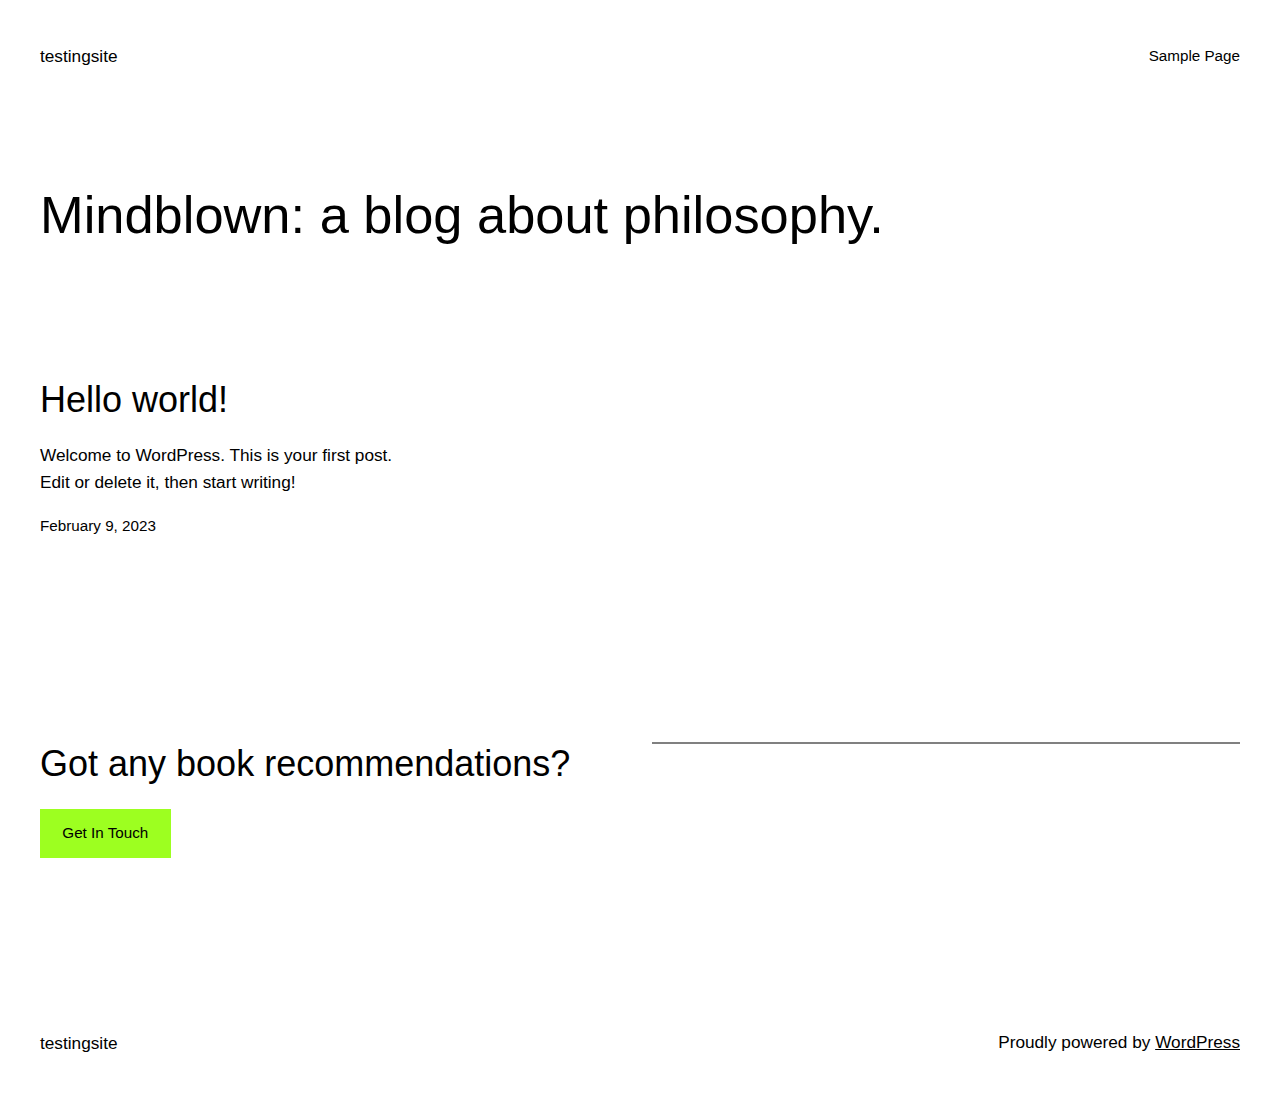
<file: index.html>
<!DOCTYPE html>
<html lang="en-US">
<head>
	<meta charset="UTF-8">
	<meta name="viewport" content="width=device-width, initial-scale=1">
<meta name="robots" content="max-image-preview:large">
<title>testingsite</title>
<link rel="alternate" type="application/rss+xml" title="testingsite &raquo; Feed" href="http://danieshtahir.github.io/mytestingSite/feed/">
<link rel="alternate" type="application/rss+xml" title="testingsite &raquo; Comments Feed" href="http://danieshtahir.github.io/mytestingSite/comments/feed/">
<script>
window._wpemojiSettings = {"baseUrl":"https:\/\/s.w.org\/images\/core\/emoji\/14.0.0\/72x72\/","ext":".png","svgUrl":"https:\/\/s.w.org\/images\/core\/emoji\/14.0.0\/svg\/","svgExt":".svg","source":{"concatemoji":"http:\/\/danieshtahir.github.io\/mytestingSite\/wp-includes\/js\/wp-emoji-release.min.js?ver=6.1.1"}};
/*! This file is auto-generated */
!function(e,a,t){var n,r,o,i=a.createElement("canvas"),p=i.getContext&&i.getContext("2d");function s(e,t){var a=String.fromCharCode,e=(p.clearRect(0,0,i.width,i.height),p.fillText(a.apply(this,e),0,0),i.toDataURL());return p.clearRect(0,0,i.width,i.height),p.fillText(a.apply(this,t),0,0),e===i.toDataURL()}function c(e){var t=a.createElement("script");t.src=e,t.defer=t.type="text/javascript",a.getElementsByTagName("head")[0].appendChild(t)}for(o=Array("flag","emoji"),t.supports={everything:!0,everythingExceptFlag:!0},r=0;r<o.length;r++)t.supports[o[r]]=function(e){if(p&&p.fillText)switch(p.textBaseline="top",p.font="600 32px Arial",e){case"flag":return s([127987,65039,8205,9895,65039],[127987,65039,8203,9895,65039])?!1:!s([55356,56826,55356,56819],[55356,56826,8203,55356,56819])&&!s([55356,57332,56128,56423,56128,56418,56128,56421,56128,56430,56128,56423,56128,56447],[55356,57332,8203,56128,56423,8203,56128,56418,8203,56128,56421,8203,56128,56430,8203,56128,56423,8203,56128,56447]);case"emoji":return!s([129777,127995,8205,129778,127999],[129777,127995,8203,129778,127999])}return!1}(o[r]),t.supports.everything=t.supports.everything&&t.supports[o[r]],"flag"!==o[r]&&(t.supports.everythingExceptFlag=t.supports.everythingExceptFlag&&t.supports[o[r]]);t.supports.everythingExceptFlag=t.supports.everythingExceptFlag&&!t.supports.flag,t.DOMReady=!1,t.readyCallback=function(){t.DOMReady=!0},t.supports.everything||(n=function(){t.readyCallback()},a.addEventListener?(a.addEventListener("DOMContentLoaded",n,!1),e.addEventListener("load",n,!1)):(e.attachEvent("onload",n),a.attachEvent("onreadystatechange",function(){"complete"===a.readyState&&t.readyCallback()})),(e=t.source||{}).concatemoji?c(e.concatemoji):e.wpemoji&&e.twemoji&&(c(e.twemoji),c(e.wpemoji)))}(window,document,window._wpemojiSettings);
</script>
<style>img.wp-smiley,
img.emoji {
	display: inline !important;
	border: none !important;
	box-shadow: none !important;
	height: 1em !important;
	width: 1em !important;
	margin: 0 0.07em !important;
	vertical-align: -0.1em !important;
	background: none !important;
	padding: 0 !important;
}</style>
	<style id="wp-block-site-title-inline-css">.wp-block-site-title{font-size: var(--wp--preset--font-size--medium);font-weight: normal;line-height: 1.4;}
.wp-block-site-title a:where(:not(.wp-element-button)){text-decoration: none;}
.wp-block-site-title a:where(:not(.wp-element-button)):hover{text-decoration: underline;}
.wp-block-site-title a:where(:not(.wp-element-button)):focus{text-decoration: underline dashed;}
.wp-block-site-title a:where(:not(.wp-element-button)):active{color: var(--wp--preset--color--secondary);text-decoration: none;}</style>
<style id="wp-block-page-list-inline-css">.wp-block-navigation .wp-block-page-list{display:flex;flex-direction:var(--navigation-layout-direction,initial);justify-content:var(--navigation-layout-justify,initial);align-items:var(--navigation-layout-align,initial);flex-wrap:var(--navigation-layout-wrap,wrap);background-color:inherit}.wp-block-navigation .wp-block-navigation-item{background-color:inherit}</style>
<link rel="stylesheet" id="wp-block-navigation-css" href="http://danieshtahir.github.io/mytestingSite/wp-includes/blocks/navigation/style.min.css?ver=6.1.1" media="all">
<style id="wp-block-navigation-inline-css">.wp-block-navigation{font-size: var(--wp--preset--font-size--small);}
.wp-block-navigation a:where(:not(.wp-element-button)){color: inherit;text-decoration: none;}
.wp-block-navigation a:where(:not(.wp-element-button)):hover{text-decoration: underline;}
.wp-block-navigation a:where(:not(.wp-element-button)):focus{text-decoration: underline dashed;}
.wp-block-navigation a:where(:not(.wp-element-button)):active{text-decoration: none;}</style>
<style id="wp-block-group-inline-css">.wp-block-group{box-sizing:border-box}</style>
<style id="wp-block-heading-inline-css">h1.has-background,h2.has-background,h3.has-background,h4.has-background,h5.has-background,h6.has-background{padding:1.25em 2.375em}</style>
<style id="wp-block-post-featured-image-inline-css">.wp-block-post-featured-image{margin-left:0;margin-right:0}.wp-block-post-featured-image a{display:block}.wp-block-post-featured-image img{max-width:100%;width:100%;height:auto;vertical-align:bottom;box-sizing:border-box}.wp-block-post-featured-image.alignfull img,.wp-block-post-featured-image.alignwide img{width:100%}.wp-block-post-featured-image .wp-block-post-featured-image__overlay.has-background-dim{position:absolute;inset:0;background-color:#000}.wp-block-post-featured-image{position:relative}.wp-block-post-featured-image .wp-block-post-featured-image__overlay.has-background-gradient{background-color:transparent}.wp-block-post-featured-image .wp-block-post-featured-image__overlay.has-background-dim-0{opacity:0}.wp-block-post-featured-image .wp-block-post-featured-image__overlay.has-background-dim-10{opacity:.1}.wp-block-post-featured-image .wp-block-post-featured-image__overlay.has-background-dim-20{opacity:.2}.wp-block-post-featured-image .wp-block-post-featured-image__overlay.has-background-dim-30{opacity:.3}.wp-block-post-featured-image .wp-block-post-featured-image__overlay.has-background-dim-40{opacity:.4}.wp-block-post-featured-image .wp-block-post-featured-image__overlay.has-background-dim-50{opacity:.5}.wp-block-post-featured-image .wp-block-post-featured-image__overlay.has-background-dim-60{opacity:.6}.wp-block-post-featured-image .wp-block-post-featured-image__overlay.has-background-dim-70{opacity:.7}.wp-block-post-featured-image .wp-block-post-featured-image__overlay.has-background-dim-80{opacity:.8}.wp-block-post-featured-image .wp-block-post-featured-image__overlay.has-background-dim-90{opacity:.9}.wp-block-post-featured-image .wp-block-post-featured-image__overlay.has-background-dim-100{opacity:1}</style>
<style id="wp-block-post-title-inline-css">.wp-block-post-title{word-break:break-word;box-sizing:border-box}.wp-block-post-title a{display:inline-block}
.wp-block-post-title{font-weight: 400;margin-top: 1.25rem;margin-bottom: 1.25rem;}
.wp-block-post-title a:where(:not(.wp-element-button)){text-decoration: none;}
.wp-block-post-title a:where(:not(.wp-element-button)):hover{text-decoration: underline;}
.wp-block-post-title a:where(:not(.wp-element-button)):focus{text-decoration: underline dashed;}
.wp-block-post-title a:where(:not(.wp-element-button)):active{color: var(--wp--preset--color--secondary);text-decoration: none;}</style>
<style id="wp-block-paragraph-inline-css">.is-small-text{font-size:.875em}.is-regular-text{font-size:1em}.is-large-text{font-size:2.25em}.is-larger-text{font-size:3em}.has-drop-cap:not(:focus):first-letter{float:left;font-size:8.4em;line-height:.68;font-weight:100;margin:.05em .1em 0 0;text-transform:uppercase;font-style:normal}p.has-drop-cap.has-background{overflow:hidden}p.has-background{padding:1.25em 2.375em}:where(p.has-text-color:not(.has-link-color)) a{color:inherit}</style>
<style id="wp-block-post-excerpt-inline-css">.wp-block-post-excerpt__more-link{display:inline-block}
.wp-block-post-excerpt{font-size: var(--wp--preset--font-size--medium);}</style>
<style id="wp-block-post-date-inline-css">.wp-block-post-date{box-sizing:border-box}
.wp-block-post-date{font-size: var(--wp--preset--font-size--small);font-weight: 400;}
.wp-block-post-date a:where(:not(.wp-element-button)){text-decoration: none;}
.wp-block-post-date a:where(:not(.wp-element-button)):hover{text-decoration: underline;}</style>
<style id="wp-block-spacer-inline-css">.wp-block-spacer{clear:both}</style>
<style id="wp-block-post-template-inline-css">.wp-block-post-template{margin-top:0;margin-bottom:0;max-width:100%;list-style:none;padding:0}.wp-block-post-template.wp-block-post-template{background:none}.wp-block-post-template.is-flex-container{flex-direction:row;display:flex;flex-wrap:wrap;gap:1.25em}.wp-block-post-template.is-flex-container li{margin:0;width:100%}@media (min-width:600px){.wp-block-post-template.is-flex-container.is-flex-container.columns-2>li{width:calc(50% - .625em)}.wp-block-post-template.is-flex-container.is-flex-container.columns-3>li{width:calc(33.33333% - .83333em)}.wp-block-post-template.is-flex-container.is-flex-container.columns-4>li{width:calc(25% - .9375em)}.wp-block-post-template.is-flex-container.is-flex-container.columns-5>li{width:calc(20% - 1em)}.wp-block-post-template.is-flex-container.is-flex-container.columns-6>li{width:calc(16.66667% - 1.04167em)}}</style>
<style id="wp-block-query-pagination-inline-css">.wp-block-query-pagination>.wp-block-query-pagination-next,.wp-block-query-pagination>.wp-block-query-pagination-numbers,.wp-block-query-pagination>.wp-block-query-pagination-previous{margin-right:.5em;margin-bottom:.5em}.wp-block-query-pagination>.wp-block-query-pagination-next:last-child,.wp-block-query-pagination>.wp-block-query-pagination-numbers:last-child,.wp-block-query-pagination>.wp-block-query-pagination-previous:last-child{margin-right:0}.wp-block-query-pagination.is-content-justification-space-between>.wp-block-query-pagination-next:last-child{margin-inline-start:auto}.wp-block-query-pagination.is-content-justification-space-between>.wp-block-query-pagination-previous:first-child{margin-inline-end:auto}.wp-block-query-pagination .wp-block-query-pagination-previous-arrow{margin-right:1ch;display:inline-block}.wp-block-query-pagination .wp-block-query-pagination-previous-arrow:not(.is-arrow-chevron){transform:scaleX(1)}.wp-block-query-pagination .wp-block-query-pagination-next-arrow{margin-left:1ch;display:inline-block}.wp-block-query-pagination .wp-block-query-pagination-next-arrow:not(.is-arrow-chevron){transform:scaleX(1)}.wp-block-query-pagination.aligncenter{justify-content:center}
.wp-block-query-pagination{font-size: var(--wp--preset--font-size--small);font-weight: 400;}
.wp-block-query-pagination a:where(:not(.wp-element-button)){text-decoration: none;}
.wp-block-query-pagination a:where(:not(.wp-element-button)):hover{text-decoration: underline;}</style>
<style id="wp-block-query-inline-css">.wp-block-query h2{font-size: var(--wp--preset--font-size--x-large);}</style>
<style id="wp-block-button-inline-css">.wp-block-button__link{cursor:pointer;display:inline-block;text-align:center;word-break:break-word;box-sizing:border-box}.wp-block-button__link.aligncenter{text-align:center}.wp-block-button__link.alignright{text-align:right}:where(.wp-block-button__link){box-shadow:none;text-decoration:none;border-radius:9999px;padding:calc(.667em + 2px) calc(1.333em + 2px)}.wp-block-button[style*=text-decoration] .wp-block-button__link{text-decoration:inherit}.wp-block-buttons>.wp-block-button.has-custom-width{max-width:none}.wp-block-buttons>.wp-block-button.has-custom-width .wp-block-button__link{width:100%}.wp-block-buttons>.wp-block-button.has-custom-font-size .wp-block-button__link{font-size:inherit}.wp-block-buttons>.wp-block-button.wp-block-button__width-25{width:calc(25% - var(--wp--style--block-gap, .5em)*0.75)}.wp-block-buttons>.wp-block-button.wp-block-button__width-50{width:calc(50% - var(--wp--style--block-gap, .5em)*0.5)}.wp-block-buttons>.wp-block-button.wp-block-button__width-75{width:calc(75% - var(--wp--style--block-gap, .5em)*0.25)}.wp-block-buttons>.wp-block-button.wp-block-button__width-100{width:100%;flex-basis:100%}.wp-block-buttons.is-vertical>.wp-block-button.wp-block-button__width-25{width:25%}.wp-block-buttons.is-vertical>.wp-block-button.wp-block-button__width-50{width:50%}.wp-block-buttons.is-vertical>.wp-block-button.wp-block-button__width-75{width:75%}.wp-block-button.is-style-squared,.wp-block-button__link.wp-block-button.is-style-squared{border-radius:0}.wp-block-button.no-border-radius,.wp-block-button__link.no-border-radius{border-radius:0!important}.wp-block-button.is-style-outline>.wp-block-button__link,.wp-block-button .wp-block-button__link.is-style-outline{border:2px solid;padding:.667em 1.333em}.wp-block-button.is-style-outline>.wp-block-button__link:not(.has-text-color),.wp-block-button .wp-block-button__link.is-style-outline:not(.has-text-color){color:currentColor}.wp-block-button.is-style-outline>.wp-block-button__link:not(.has-background),.wp-block-button .wp-block-button__link.is-style-outline:not(.has-background){background-color:transparent;background-image:none}</style>
<style id="wp-block-buttons-inline-css">.wp-block-buttons.is-vertical{flex-direction:column}.wp-block-buttons.is-vertical>.wp-block-button:last-child{margin-bottom:0}.wp-block-buttons>.wp-block-button{display:inline-block;margin:0}.wp-block-buttons.is-content-justification-left{justify-content:flex-start}.wp-block-buttons.is-content-justification-left.is-vertical{align-items:flex-start}.wp-block-buttons.is-content-justification-center{justify-content:center}.wp-block-buttons.is-content-justification-center.is-vertical{align-items:center}.wp-block-buttons.is-content-justification-right{justify-content:flex-end}.wp-block-buttons.is-content-justification-right.is-vertical{align-items:flex-end}.wp-block-buttons.is-content-justification-space-between{justify-content:space-between}.wp-block-buttons.aligncenter{text-align:center}.wp-block-buttons:not(.is-content-justification-space-between,.is-content-justification-right,.is-content-justification-left,.is-content-justification-center) .wp-block-button.aligncenter{margin-left:auto;margin-right:auto;width:100%}.wp-block-buttons[style*=text-decoration] .wp-block-button,.wp-block-buttons[style*=text-decoration] .wp-block-button__link{text-decoration:inherit}.wp-block-buttons.has-custom-font-size .wp-block-button__link{font-size:inherit}.wp-block-button.aligncenter{text-align:center}</style>
<style id="wp-block-separator-inline-css">@charset "UTF-8";.wp-block-separator{border:1px solid;border-right:none;border-left:none}.wp-block-separator.is-style-dots{background:none!important;border:none;text-align:center;line-height:1;height:auto}.wp-block-separator.is-style-dots:before{content:"···";color:currentColor;font-size:1.5em;letter-spacing:2em;padding-left:2em;font-family:serif}</style>
<style id="wp-block-columns-inline-css">.wp-block-columns{display:flex;margin-bottom:1.75em;box-sizing:border-box;flex-wrap:wrap!important;align-items:normal!important}@media (min-width:782px){.wp-block-columns{flex-wrap:nowrap!important}}.wp-block-columns.are-vertically-aligned-top{align-items:flex-start}.wp-block-columns.are-vertically-aligned-center{align-items:center}.wp-block-columns.are-vertically-aligned-bottom{align-items:flex-end}@media (max-width:781px){.wp-block-columns:not(.is-not-stacked-on-mobile)>.wp-block-column{flex-basis:100%!important}}@media (min-width:782px){.wp-block-columns:not(.is-not-stacked-on-mobile)>.wp-block-column{flex-basis:0;flex-grow:1}.wp-block-columns:not(.is-not-stacked-on-mobile)>.wp-block-column[style*=flex-basis]{flex-grow:0}}.wp-block-columns.is-not-stacked-on-mobile{flex-wrap:nowrap!important}.wp-block-columns.is-not-stacked-on-mobile>.wp-block-column{flex-basis:0;flex-grow:1}.wp-block-columns.is-not-stacked-on-mobile>.wp-block-column[style*=flex-basis]{flex-grow:0}:where(.wp-block-columns.has-background){padding:1.25em 2.375em}.wp-block-column{flex-grow:1;min-width:0;word-break:break-word;overflow-wrap:break-word}.wp-block-column.is-vertically-aligned-top{align-self:flex-start}.wp-block-column.is-vertically-aligned-center{align-self:center}.wp-block-column.is-vertically-aligned-bottom{align-self:flex-end}.wp-block-column.is-vertically-aligned-bottom,.wp-block-column.is-vertically-aligned-center,.wp-block-column.is-vertically-aligned-top{width:100%}</style>
<style id="wp-block-library-inline-css">:root{--wp-admin-theme-color:#007cba;--wp-admin-theme-color--rgb:0,124,186;--wp-admin-theme-color-darker-10:#006ba1;--wp-admin-theme-color-darker-10--rgb:0,107,161;--wp-admin-theme-color-darker-20:#005a87;--wp-admin-theme-color-darker-20--rgb:0,90,135;--wp-admin-border-width-focus:2px}@media (-webkit-min-device-pixel-ratio:2),(min-resolution:192dpi){:root{--wp-admin-border-width-focus:1.5px}}.wp-element-button{cursor:pointer}:root{--wp--preset--font-size--normal:16px;--wp--preset--font-size--huge:42px}:root .has-very-light-gray-background-color{background-color:#eee}:root .has-very-dark-gray-background-color{background-color:#313131}:root .has-very-light-gray-color{color:#eee}:root .has-very-dark-gray-color{color:#313131}:root .has-vivid-green-cyan-to-vivid-cyan-blue-gradient-background{background:linear-gradient(135deg,#00d084,#0693e3)}:root .has-purple-crush-gradient-background{background:linear-gradient(135deg,#34e2e4,#4721fb 50%,#ab1dfe)}:root .has-hazy-dawn-gradient-background{background:linear-gradient(135deg,#faaca8,#dad0ec)}:root .has-subdued-olive-gradient-background{background:linear-gradient(135deg,#fafae1,#67a671)}:root .has-atomic-cream-gradient-background{background:linear-gradient(135deg,#fdd79a,#004a59)}:root .has-nightshade-gradient-background{background:linear-gradient(135deg,#330968,#31cdcf)}:root .has-midnight-gradient-background{background:linear-gradient(135deg,#020381,#2874fc)}.has-regular-font-size{font-size:1em}.has-larger-font-size{font-size:2.625em}.has-normal-font-size{font-size:var(--wp--preset--font-size--normal)}.has-huge-font-size{font-size:var(--wp--preset--font-size--huge)}.has-text-align-center{text-align:center}.has-text-align-left{text-align:left}.has-text-align-right{text-align:right}#end-resizable-editor-section{display:none}.aligncenter{clear:both}.items-justified-left{justify-content:flex-start}.items-justified-center{justify-content:center}.items-justified-right{justify-content:flex-end}.items-justified-space-between{justify-content:space-between}.screen-reader-text{border:0;clip:rect(1px,1px,1px,1px);clip-path:inset(50%);height:1px;margin:-1px;overflow:hidden;padding:0;position:absolute;width:1px;word-wrap:normal!important}.screen-reader-text:focus{background-color:#ddd;clip:auto!important;clip-path:none;color:#444;display:block;font-size:1em;height:auto;left:5px;line-height:normal;padding:15px 23px 14px;text-decoration:none;top:5px;width:auto;z-index:100000}html :where(.has-border-color){border-style:solid}html :where([style*=border-top-color]){border-top-style:solid}html :where([style*=border-right-color]){border-right-style:solid}html :where([style*=border-bottom-color]){border-bottom-style:solid}html :where([style*=border-left-color]){border-left-style:solid}html :where([style*=border-width]){border-style:solid}html :where([style*=border-top-width]){border-top-style:solid}html :where([style*=border-right-width]){border-right-style:solid}html :where([style*=border-bottom-width]){border-bottom-style:solid}html :where([style*=border-left-width]){border-left-style:solid}html :where(img[class*=wp-image-]){height:auto;max-width:100%}figure{margin:0 0 1em}</style>
<style id="global-styles-inline-css">body{--wp--preset--color--black: #000000;--wp--preset--color--cyan-bluish-gray: #abb8c3;--wp--preset--color--white: #ffffff;--wp--preset--color--pale-pink: #f78da7;--wp--preset--color--vivid-red: #cf2e2e;--wp--preset--color--luminous-vivid-orange: #ff6900;--wp--preset--color--luminous-vivid-amber: #fcb900;--wp--preset--color--light-green-cyan: #7bdcb5;--wp--preset--color--vivid-green-cyan: #00d084;--wp--preset--color--pale-cyan-blue: #8ed1fc;--wp--preset--color--vivid-cyan-blue: #0693e3;--wp--preset--color--vivid-purple: #9b51e0;--wp--preset--color--base: #ffffff;--wp--preset--color--contrast: #000000;--wp--preset--color--primary: #9DFF20;--wp--preset--color--secondary: #345C00;--wp--preset--color--tertiary: #F6F6F6;--wp--preset--gradient--vivid-cyan-blue-to-vivid-purple: linear-gradient(135deg,rgba(6,147,227,1) 0%,rgb(155,81,224) 100%);--wp--preset--gradient--light-green-cyan-to-vivid-green-cyan: linear-gradient(135deg,rgb(122,220,180) 0%,rgb(0,208,130) 100%);--wp--preset--gradient--luminous-vivid-amber-to-luminous-vivid-orange: linear-gradient(135deg,rgba(252,185,0,1) 0%,rgba(255,105,0,1) 100%);--wp--preset--gradient--luminous-vivid-orange-to-vivid-red: linear-gradient(135deg,rgba(255,105,0,1) 0%,rgb(207,46,46) 100%);--wp--preset--gradient--very-light-gray-to-cyan-bluish-gray: linear-gradient(135deg,rgb(238,238,238) 0%,rgb(169,184,195) 100%);--wp--preset--gradient--cool-to-warm-spectrum: linear-gradient(135deg,rgb(74,234,220) 0%,rgb(151,120,209) 20%,rgb(207,42,186) 40%,rgb(238,44,130) 60%,rgb(251,105,98) 80%,rgb(254,248,76) 100%);--wp--preset--gradient--blush-light-purple: linear-gradient(135deg,rgb(255,206,236) 0%,rgb(152,150,240) 100%);--wp--preset--gradient--blush-bordeaux: linear-gradient(135deg,rgb(254,205,165) 0%,rgb(254,45,45) 50%,rgb(107,0,62) 100%);--wp--preset--gradient--luminous-dusk: linear-gradient(135deg,rgb(255,203,112) 0%,rgb(199,81,192) 50%,rgb(65,88,208) 100%);--wp--preset--gradient--pale-ocean: linear-gradient(135deg,rgb(255,245,203) 0%,rgb(182,227,212) 50%,rgb(51,167,181) 100%);--wp--preset--gradient--electric-grass: linear-gradient(135deg,rgb(202,248,128) 0%,rgb(113,206,126) 100%);--wp--preset--gradient--midnight: linear-gradient(135deg,rgb(2,3,129) 0%,rgb(40,116,252) 100%);--wp--preset--duotone--dark-grayscale: url('#wp-duotone-dark-grayscale');--wp--preset--duotone--grayscale: url('#wp-duotone-grayscale');--wp--preset--duotone--purple-yellow: url('#wp-duotone-purple-yellow');--wp--preset--duotone--blue-red: url('#wp-duotone-blue-red');--wp--preset--duotone--midnight: url('#wp-duotone-midnight');--wp--preset--duotone--magenta-yellow: url('#wp-duotone-magenta-yellow');--wp--preset--duotone--purple-green: url('#wp-duotone-purple-green');--wp--preset--duotone--blue-orange: url('#wp-duotone-blue-orange');--wp--preset--font-size--small: clamp(0.875rem, 0.875rem + ((1vw - 0.48rem) * 0.24), 1rem);--wp--preset--font-size--medium: clamp(1rem, 1rem + ((1vw - 0.48rem) * 0.24), 1.125rem);--wp--preset--font-size--large: clamp(1.75rem, 1.75rem + ((1vw - 0.48rem) * 0.24), 1.875rem);--wp--preset--font-size--x-large: 2.25rem;--wp--preset--font-size--xx-large: clamp(4rem, 4rem + ((1vw - 0.48rem) * 11.538), 10rem);--wp--preset--font-family--dm-sans: "DM Sans", sans-serif;--wp--preset--font-family--ibm-plex-mono: 'IBM Plex Mono', monospace;--wp--preset--font-family--inter: "Inter", sans-serif;--wp--preset--font-family--system-font: -apple-system,BlinkMacSystemFont,"Segoe UI",Roboto,Oxygen-Sans,Ubuntu,Cantarell,"Helvetica Neue",sans-serif;--wp--preset--font-family--source-serif-pro: "Source Serif Pro", serif;--wp--preset--spacing--30: clamp(1.5rem, 5vw, 2rem);--wp--preset--spacing--40: clamp(1.8rem, 1.8rem + ((1vw - 0.48rem) * 2.885), 3rem);--wp--preset--spacing--50: clamp(2.5rem, 8vw, 4.5rem);--wp--preset--spacing--60: clamp(3.75rem, 10vw, 7rem);--wp--preset--spacing--70: clamp(5rem, 5.25rem + ((1vw - 0.48rem) * 9.096), 8rem);--wp--preset--spacing--80: clamp(7rem, 14vw, 11rem);}body { margin: 0;--wp--style--global--content-size: 650px;--wp--style--global--wide-size: 1200px; }.wp-site-blocks { padding-top: var(--wp--style--root--padding-top); padding-bottom: var(--wp--style--root--padding-bottom); }.has-global-padding { padding-right: var(--wp--style--root--padding-right); padding-left: var(--wp--style--root--padding-left); }.has-global-padding :where(.has-global-padding) { padding-right: 0; padding-left: 0; }.has-global-padding > .alignfull { margin-right: calc(var(--wp--style--root--padding-right) * -1); margin-left: calc(var(--wp--style--root--padding-left) * -1); }.has-global-padding :where(.has-global-padding) > .alignfull { margin-right: 0; margin-left: 0; }.has-global-padding > .alignfull:where(:not(.has-global-padding)) > :where([class*="wp-block-"]:not(.alignfull):not([class*="__"]),p,h1,h2,h3,h4,h5,h6,ul,ol) { padding-right: var(--wp--style--root--padding-right); padding-left: var(--wp--style--root--padding-left); }.has-global-padding :where(.has-global-padding) > .alignfull:where(:not(.has-global-padding)) > :where([class*="wp-block-"]:not(.alignfull):not([class*="__"]),p,h1,h2,h3,h4,h5,h6,ul,ol) { padding-right: 0; padding-left: 0; }.wp-site-blocks > .alignleft { float: left; margin-right: 2em; }.wp-site-blocks > .alignright { float: right; margin-left: 2em; }.wp-site-blocks > .aligncenter { justify-content: center; margin-left: auto; margin-right: auto; }.wp-site-blocks > * { margin-block-start: 0; margin-block-end: 0; }.wp-site-blocks > * + * { margin-block-start: 1.5rem; }body { --wp--style--block-gap: 1.5rem; }body .is-layout-flow > *{margin-block-start: 0;margin-block-end: 0;}body .is-layout-flow > * + *{margin-block-start: 1.5rem;margin-block-end: 0;}body .is-layout-constrained > *{margin-block-start: 0;margin-block-end: 0;}body .is-layout-constrained > * + *{margin-block-start: 1.5rem;margin-block-end: 0;}body .is-layout-flex{gap: 1.5rem;}body .is-layout-flow > .alignleft{float: left;margin-inline-start: 0;margin-inline-end: 2em;}body .is-layout-flow > .alignright{float: right;margin-inline-start: 2em;margin-inline-end: 0;}body .is-layout-flow > .aligncenter{margin-left: auto !important;margin-right: auto !important;}body .is-layout-constrained > .alignleft{float: left;margin-inline-start: 0;margin-inline-end: 2em;}body .is-layout-constrained > .alignright{float: right;margin-inline-start: 2em;margin-inline-end: 0;}body .is-layout-constrained > .aligncenter{margin-left: auto !important;margin-right: auto !important;}body .is-layout-constrained > :where(:not(.alignleft):not(.alignright):not(.alignfull)){max-width: var(--wp--style--global--content-size);margin-left: auto !important;margin-right: auto !important;}body .is-layout-constrained > .alignwide{max-width: var(--wp--style--global--wide-size);}body .is-layout-flex{display: flex;}body .is-layout-flex{flex-wrap: wrap;align-items: center;}body .is-layout-flex > *{margin: 0;}body{background-color: var(--wp--preset--color--base);color: var(--wp--preset--color--contrast);font-family: var(--wp--preset--font-family--system-font);font-size: var(--wp--preset--font-size--medium);line-height: 1.6;--wp--style--root--padding-top: var(--wp--preset--spacing--40);--wp--style--root--padding-right: var(--wp--preset--spacing--30);--wp--style--root--padding-bottom: var(--wp--preset--spacing--40);--wp--style--root--padding-left: var(--wp--preset--spacing--30);}a:where(:not(.wp-element-button)){color: var(--wp--preset--color--contrast);text-decoration: underline;}a:where(:not(.wp-element-button)):hover{text-decoration: none;}a:where(:not(.wp-element-button)):focus{text-decoration: underline dashed;}a:where(:not(.wp-element-button)):active{color: var(--wp--preset--color--secondary);text-decoration: none;}h1, h2, h3, h4, h5, h6{font-weight: 400;line-height: 1.4;}h1{font-size: clamp(2.719rem, 2.719rem + ((1vw - 0.48rem) * 1.742), 3.625rem);line-height: 1.2;}h2{font-size: clamp(2.625rem, calc(2.625rem + ((1vw - 0.48rem) * 8.4135)), 3.25rem);line-height: 1.2;}h3{font-size: var(--wp--preset--font-size--x-large);}h4{font-size: var(--wp--preset--font-size--large);}h5{font-size: var(--wp--preset--font-size--medium);font-weight: 700;text-transform: uppercase;}h6{font-size: var(--wp--preset--font-size--medium);text-transform: uppercase;}.wp-element-button, .wp-block-button__link{background-color: var(--wp--preset--color--primary);border-radius: 0;border-width: 0;color: var(--wp--preset--color--contrast);font-family: inherit;font-size: inherit;line-height: inherit;padding: calc(0.667em + 2px) calc(1.333em + 2px);text-decoration: none;}.wp-element-button:visited, .wp-block-button__link:visited{color: var(--wp--preset--color--contrast);}.wp-element-button:hover, .wp-block-button__link:hover{background-color: var(--wp--preset--color--contrast);color: var(--wp--preset--color--base);}.wp-element-button:focus, .wp-block-button__link:focus{background-color: var(--wp--preset--color--contrast);color: var(--wp--preset--color--base);}.wp-element-button:active, .wp-block-button__link:active{background-color: var(--wp--preset--color--secondary);color: var(--wp--preset--color--base);}.has-black-color{color: var(--wp--preset--color--black) !important;}.has-cyan-bluish-gray-color{color: var(--wp--preset--color--cyan-bluish-gray) !important;}.has-white-color{color: var(--wp--preset--color--white) !important;}.has-pale-pink-color{color: var(--wp--preset--color--pale-pink) !important;}.has-vivid-red-color{color: var(--wp--preset--color--vivid-red) !important;}.has-luminous-vivid-orange-color{color: var(--wp--preset--color--luminous-vivid-orange) !important;}.has-luminous-vivid-amber-color{color: var(--wp--preset--color--luminous-vivid-amber) !important;}.has-light-green-cyan-color{color: var(--wp--preset--color--light-green-cyan) !important;}.has-vivid-green-cyan-color{color: var(--wp--preset--color--vivid-green-cyan) !important;}.has-pale-cyan-blue-color{color: var(--wp--preset--color--pale-cyan-blue) !important;}.has-vivid-cyan-blue-color{color: var(--wp--preset--color--vivid-cyan-blue) !important;}.has-vivid-purple-color{color: var(--wp--preset--color--vivid-purple) !important;}.has-base-color{color: var(--wp--preset--color--base) !important;}.has-contrast-color{color: var(--wp--preset--color--contrast) !important;}.has-primary-color{color: var(--wp--preset--color--primary) !important;}.has-secondary-color{color: var(--wp--preset--color--secondary) !important;}.has-tertiary-color{color: var(--wp--preset--color--tertiary) !important;}.has-black-background-color{background-color: var(--wp--preset--color--black) !important;}.has-cyan-bluish-gray-background-color{background-color: var(--wp--preset--color--cyan-bluish-gray) !important;}.has-white-background-color{background-color: var(--wp--preset--color--white) !important;}.has-pale-pink-background-color{background-color: var(--wp--preset--color--pale-pink) !important;}.has-vivid-red-background-color{background-color: var(--wp--preset--color--vivid-red) !important;}.has-luminous-vivid-orange-background-color{background-color: var(--wp--preset--color--luminous-vivid-orange) !important;}.has-luminous-vivid-amber-background-color{background-color: var(--wp--preset--color--luminous-vivid-amber) !important;}.has-light-green-cyan-background-color{background-color: var(--wp--preset--color--light-green-cyan) !important;}.has-vivid-green-cyan-background-color{background-color: var(--wp--preset--color--vivid-green-cyan) !important;}.has-pale-cyan-blue-background-color{background-color: var(--wp--preset--color--pale-cyan-blue) !important;}.has-vivid-cyan-blue-background-color{background-color: var(--wp--preset--color--vivid-cyan-blue) !important;}.has-vivid-purple-background-color{background-color: var(--wp--preset--color--vivid-purple) !important;}.has-base-background-color{background-color: var(--wp--preset--color--base) !important;}.has-contrast-background-color{background-color: var(--wp--preset--color--contrast) !important;}.has-primary-background-color{background-color: var(--wp--preset--color--primary) !important;}.has-secondary-background-color{background-color: var(--wp--preset--color--secondary) !important;}.has-tertiary-background-color{background-color: var(--wp--preset--color--tertiary) !important;}.has-black-border-color{border-color: var(--wp--preset--color--black) !important;}.has-cyan-bluish-gray-border-color{border-color: var(--wp--preset--color--cyan-bluish-gray) !important;}.has-white-border-color{border-color: var(--wp--preset--color--white) !important;}.has-pale-pink-border-color{border-color: var(--wp--preset--color--pale-pink) !important;}.has-vivid-red-border-color{border-color: var(--wp--preset--color--vivid-red) !important;}.has-luminous-vivid-orange-border-color{border-color: var(--wp--preset--color--luminous-vivid-orange) !important;}.has-luminous-vivid-amber-border-color{border-color: var(--wp--preset--color--luminous-vivid-amber) !important;}.has-light-green-cyan-border-color{border-color: var(--wp--preset--color--light-green-cyan) !important;}.has-vivid-green-cyan-border-color{border-color: var(--wp--preset--color--vivid-green-cyan) !important;}.has-pale-cyan-blue-border-color{border-color: var(--wp--preset--color--pale-cyan-blue) !important;}.has-vivid-cyan-blue-border-color{border-color: var(--wp--preset--color--vivid-cyan-blue) !important;}.has-vivid-purple-border-color{border-color: var(--wp--preset--color--vivid-purple) !important;}.has-base-border-color{border-color: var(--wp--preset--color--base) !important;}.has-contrast-border-color{border-color: var(--wp--preset--color--contrast) !important;}.has-primary-border-color{border-color: var(--wp--preset--color--primary) !important;}.has-secondary-border-color{border-color: var(--wp--preset--color--secondary) !important;}.has-tertiary-border-color{border-color: var(--wp--preset--color--tertiary) !important;}.has-vivid-cyan-blue-to-vivid-purple-gradient-background{background: var(--wp--preset--gradient--vivid-cyan-blue-to-vivid-purple) !important;}.has-light-green-cyan-to-vivid-green-cyan-gradient-background{background: var(--wp--preset--gradient--light-green-cyan-to-vivid-green-cyan) !important;}.has-luminous-vivid-amber-to-luminous-vivid-orange-gradient-background{background: var(--wp--preset--gradient--luminous-vivid-amber-to-luminous-vivid-orange) !important;}.has-luminous-vivid-orange-to-vivid-red-gradient-background{background: var(--wp--preset--gradient--luminous-vivid-orange-to-vivid-red) !important;}.has-very-light-gray-to-cyan-bluish-gray-gradient-background{background: var(--wp--preset--gradient--very-light-gray-to-cyan-bluish-gray) !important;}.has-cool-to-warm-spectrum-gradient-background{background: var(--wp--preset--gradient--cool-to-warm-spectrum) !important;}.has-blush-light-purple-gradient-background{background: var(--wp--preset--gradient--blush-light-purple) !important;}.has-blush-bordeaux-gradient-background{background: var(--wp--preset--gradient--blush-bordeaux) !important;}.has-luminous-dusk-gradient-background{background: var(--wp--preset--gradient--luminous-dusk) !important;}.has-pale-ocean-gradient-background{background: var(--wp--preset--gradient--pale-ocean) !important;}.has-electric-grass-gradient-background{background: var(--wp--preset--gradient--electric-grass) !important;}.has-midnight-gradient-background{background: var(--wp--preset--gradient--midnight) !important;}.has-small-font-size{font-size: var(--wp--preset--font-size--small) !important;}.has-medium-font-size{font-size: var(--wp--preset--font-size--medium) !important;}.has-large-font-size{font-size: var(--wp--preset--font-size--large) !important;}.has-x-large-font-size{font-size: var(--wp--preset--font-size--x-large) !important;}.has-xx-large-font-size{font-size: var(--wp--preset--font-size--xx-large) !important;}.has-dm-sans-font-family{font-family: var(--wp--preset--font-family--dm-sans) !important;}.has-ibm-plex-mono-font-family{font-family: var(--wp--preset--font-family--ibm-plex-mono) !important;}.has-inter-font-family{font-family: var(--wp--preset--font-family--inter) !important;}.has-system-font-font-family{font-family: var(--wp--preset--font-family--system-font) !important;}.has-source-serif-pro-font-family{font-family: var(--wp--preset--font-family--source-serif-pro) !important;}</style>
<style id="core-block-supports-inline-css">.wp-block-navigation.wp-container-2{justify-content:flex-end;}.wp-block-columns.wp-container-11{flex-wrap:nowrap;}.wp-block-group.wp-container-3,.wp-block-query-pagination.wp-container-6,.wp-block-group.wp-container-13{justify-content:space-between;}</style>
<style id="wp-webfonts-inline-css">@font-face{font-family:"DM Sans";font-style:normal;font-weight:400;font-display:fallback;src:local("DM Sans"), url('http://danieshtahir.github.io/mytestingSite/wp-content/themes/twentytwentythree/assets/fonts/dm-sans/DMSans-Regular.woff2') format('woff2');font-stretch:normal;}@font-face{font-family:"DM Sans";font-style:italic;font-weight:400;font-display:fallback;src:local("DM Sans"), url('http://danieshtahir.github.io/mytestingSite/wp-content/themes/twentytwentythree/assets/fonts/dm-sans/DMSans-Regular-Italic.woff2') format('woff2');font-stretch:normal;}@font-face{font-family:"DM Sans";font-style:normal;font-weight:700;font-display:fallback;src:local("DM Sans"), url('http://danieshtahir.github.io/mytestingSite/wp-content/themes/twentytwentythree/assets/fonts/dm-sans/DMSans-Bold.woff2') format('woff2');font-stretch:normal;}@font-face{font-family:"DM Sans";font-style:italic;font-weight:700;font-display:fallback;src:local("DM Sans"), url('http://danieshtahir.github.io/mytestingSite/wp-content/themes/twentytwentythree/assets/fonts/dm-sans/DMSans-Bold-Italic.woff2') format('woff2');font-stretch:normal;}@font-face{font-family:"IBM Plex Mono";font-style:normal;font-weight:300;font-display:block;src:local("IBM Plex Mono"), url('http://danieshtahir.github.io/mytestingSite/wp-content/themes/twentytwentythree/assets/fonts/ibm-plex-mono/IBMPlexMono-Light.woff2') format('woff2');font-stretch:normal;}@font-face{font-family:"IBM Plex Mono";font-style:normal;font-weight:400;font-display:block;src:local("IBM Plex Mono"), url('http://danieshtahir.github.io/mytestingSite/wp-content/themes/twentytwentythree/assets/fonts/ibm-plex-mono/IBMPlexMono-Regular.woff2') format('woff2');font-stretch:normal;}@font-face{font-family:"IBM Plex Mono";font-style:italic;font-weight:400;font-display:block;src:local("IBM Plex Mono"), url('http://danieshtahir.github.io/mytestingSite/wp-content/themes/twentytwentythree/assets/fonts/ibm-plex-mono/IBMPlexMono-Italic.woff2') format('woff2');font-stretch:normal;}@font-face{font-family:"IBM Plex Mono";font-style:normal;font-weight:700;font-display:block;src:local("IBM Plex Mono"), url('http://danieshtahir.github.io/mytestingSite/wp-content/themes/twentytwentythree/assets/fonts/ibm-plex-mono/IBMPlexMono-Bold.woff2') format('woff2');font-stretch:normal;}@font-face{font-family:Inter;font-style:normal;font-weight:200 900;font-display:fallback;src:local(Inter), url('http://danieshtahir.github.io/mytestingSite/wp-content/themes/twentytwentythree/assets/fonts/inter/Inter-VariableFont_slnt,wght.ttf') format('truetype');font-stretch:normal;}@font-face{font-family:"Source Serif Pro";font-style:normal;font-weight:200 900;font-display:fallback;src:local("Source Serif Pro"), url('http://danieshtahir.github.io/mytestingSite/wp-content/themes/twentytwentythree/assets/fonts/source-serif-pro/SourceSerif4Variable-Roman.ttf.woff2') format('woff2');font-stretch:normal;}@font-face{font-family:"Source Serif Pro";font-style:italic;font-weight:200 900;font-display:fallback;src:local("Source Serif Pro"), url('http://danieshtahir.github.io/mytestingSite/wp-content/themes/twentytwentythree/assets/fonts/source-serif-pro/SourceSerif4Variable-Italic.ttf.woff2') format('woff2');font-stretch:normal;}</style>
<script src="http://danieshtahir.github.io/mytestingSite/wp-includes/blocks/navigation/view.min.js?ver=c24330f635f5cb9d5e0e" id="wp-block-navigation-view-js"></script>
<script src="http://danieshtahir.github.io/mytestingSite/wp-includes/blocks/navigation/view-modal.min.js?ver=45f05135277abf0b0408" id="wp-block-navigation-view-2-js"></script>
<link rel="https://api.w.org/" href="http://danieshtahir.github.io/mytestingSite/wp-json/">
<link rel="EditURI" type="application/rsd+xml" title="RSD" href="http://danieshtahir.github.io/mytestingSite/xmlrpc.php?rsd">
<link rel="wlwmanifest" type="application/wlwmanifest+xml" href="http://danieshtahir.github.io/mytestingSite/wp-includes/wlwmanifest.xml">
<meta name="generator" content="WordPress 6.1.1">
</head>

<body class="home blog wp-embed-responsive">
<svg xmlns="http://www.w3.org/2000/svg" viewbox="0 0 0 0" width="0" height="0" focusable="false" role="none" style="visibility: hidden; position: absolute; left: -9999px; overflow: hidden;"><defs><filter id="wp-duotone-dark-grayscale"><fecolormatrix color-interpolation-filters="sRGB" type="matrix" values=" .299 .587 .114 0 0 .299 .587 .114 0 0 .299 .587 .114 0 0 .299 .587 .114 0 0 "></fecolormatrix><fecomponenttransfer color-interpolation-filters="sRGB"><fefuncr type="table" tablevalues="0 0.49803921568627"></fefuncr><fefuncg type="table" tablevalues="0 0.49803921568627"></fefuncg><fefuncb type="table" tablevalues="0 0.49803921568627"></fefuncb><fefunca type="table" tablevalues="1 1"></fefunca></fecomponenttransfer><fecomposite in2="SourceGraphic" operator="in"></fecomposite></filter></defs></svg><svg xmlns="http://www.w3.org/2000/svg" viewbox="0 0 0 0" width="0" height="0" focusable="false" role="none" style="visibility: hidden; position: absolute; left: -9999px; overflow: hidden;"><defs><filter id="wp-duotone-grayscale"><fecolormatrix color-interpolation-filters="sRGB" type="matrix" values=" .299 .587 .114 0 0 .299 .587 .114 0 0 .299 .587 .114 0 0 .299 .587 .114 0 0 "></fecolormatrix><fecomponenttransfer color-interpolation-filters="sRGB"><fefuncr type="table" tablevalues="0 1"></fefuncr><fefuncg type="table" tablevalues="0 1"></fefuncg><fefuncb type="table" tablevalues="0 1"></fefuncb><fefunca type="table" tablevalues="1 1"></fefunca></fecomponenttransfer><fecomposite in2="SourceGraphic" operator="in"></fecomposite></filter></defs></svg><svg xmlns="http://www.w3.org/2000/svg" viewbox="0 0 0 0" width="0" height="0" focusable="false" role="none" style="visibility: hidden; position: absolute; left: -9999px; overflow: hidden;"><defs><filter id="wp-duotone-purple-yellow"><fecolormatrix color-interpolation-filters="sRGB" type="matrix" values=" .299 .587 .114 0 0 .299 .587 .114 0 0 .299 .587 .114 0 0 .299 .587 .114 0 0 "></fecolormatrix><fecomponenttransfer color-interpolation-filters="sRGB"><fefuncr type="table" tablevalues="0.54901960784314 0.98823529411765"></fefuncr><fefuncg type="table" tablevalues="0 1"></fefuncg><fefuncb type="table" tablevalues="0.71764705882353 0.25490196078431"></fefuncb><fefunca type="table" tablevalues="1 1"></fefunca></fecomponenttransfer><fecomposite in2="SourceGraphic" operator="in"></fecomposite></filter></defs></svg><svg xmlns="http://www.w3.org/2000/svg" viewbox="0 0 0 0" width="0" height="0" focusable="false" role="none" style="visibility: hidden; position: absolute; left: -9999px; overflow: hidden;"><defs><filter id="wp-duotone-blue-red"><fecolormatrix color-interpolation-filters="sRGB" type="matrix" values=" .299 .587 .114 0 0 .299 .587 .114 0 0 .299 .587 .114 0 0 .299 .587 .114 0 0 "></fecolormatrix><fecomponenttransfer color-interpolation-filters="sRGB"><fefuncr type="table" tablevalues="0 1"></fefuncr><fefuncg type="table" tablevalues="0 0.27843137254902"></fefuncg><fefuncb type="table" tablevalues="0.5921568627451 0.27843137254902"></fefuncb><fefunca type="table" tablevalues="1 1"></fefunca></fecomponenttransfer><fecomposite in2="SourceGraphic" operator="in"></fecomposite></filter></defs></svg><svg xmlns="http://www.w3.org/2000/svg" viewbox="0 0 0 0" width="0" height="0" focusable="false" role="none" style="visibility: hidden; position: absolute; left: -9999px; overflow: hidden;"><defs><filter id="wp-duotone-midnight"><fecolormatrix color-interpolation-filters="sRGB" type="matrix" values=" .299 .587 .114 0 0 .299 .587 .114 0 0 .299 .587 .114 0 0 .299 .587 .114 0 0 "></fecolormatrix><fecomponenttransfer color-interpolation-filters="sRGB"><fefuncr type="table" tablevalues="0 0"></fefuncr><fefuncg type="table" tablevalues="0 0.64705882352941"></fefuncg><fefuncb type="table" tablevalues="0 1"></fefuncb><fefunca type="table" tablevalues="1 1"></fefunca></fecomponenttransfer><fecomposite in2="SourceGraphic" operator="in"></fecomposite></filter></defs></svg><svg xmlns="http://www.w3.org/2000/svg" viewbox="0 0 0 0" width="0" height="0" focusable="false" role="none" style="visibility: hidden; position: absolute; left: -9999px; overflow: hidden;"><defs><filter id="wp-duotone-magenta-yellow"><fecolormatrix color-interpolation-filters="sRGB" type="matrix" values=" .299 .587 .114 0 0 .299 .587 .114 0 0 .299 .587 .114 0 0 .299 .587 .114 0 0 "></fecolormatrix><fecomponenttransfer color-interpolation-filters="sRGB"><fefuncr type="table" tablevalues="0.78039215686275 1"></fefuncr><fefuncg type="table" tablevalues="0 0.94901960784314"></fefuncg><fefuncb type="table" tablevalues="0.35294117647059 0.47058823529412"></fefuncb><fefunca type="table" tablevalues="1 1"></fefunca></fecomponenttransfer><fecomposite in2="SourceGraphic" operator="in"></fecomposite></filter></defs></svg><svg xmlns="http://www.w3.org/2000/svg" viewbox="0 0 0 0" width="0" height="0" focusable="false" role="none" style="visibility: hidden; position: absolute; left: -9999px; overflow: hidden;"><defs><filter id="wp-duotone-purple-green"><fecolormatrix color-interpolation-filters="sRGB" type="matrix" values=" .299 .587 .114 0 0 .299 .587 .114 0 0 .299 .587 .114 0 0 .299 .587 .114 0 0 "></fecolormatrix><fecomponenttransfer color-interpolation-filters="sRGB"><fefuncr type="table" tablevalues="0.65098039215686 0.40392156862745"></fefuncr><fefuncg type="table" tablevalues="0 1"></fefuncg><fefuncb type="table" tablevalues="0.44705882352941 0.4"></fefuncb><fefunca type="table" tablevalues="1 1"></fefunca></fecomponenttransfer><fecomposite in2="SourceGraphic" operator="in"></fecomposite></filter></defs></svg><svg xmlns="http://www.w3.org/2000/svg" viewbox="0 0 0 0" width="0" height="0" focusable="false" role="none" style="visibility: hidden; position: absolute; left: -9999px; overflow: hidden;"><defs><filter id="wp-duotone-blue-orange"><fecolormatrix color-interpolation-filters="sRGB" type="matrix" values=" .299 .587 .114 0 0 .299 .587 .114 0 0 .299 .587 .114 0 0 .299 .587 .114 0 0 "></fecolormatrix><fecomponenttransfer color-interpolation-filters="sRGB"><fefuncr type="table" tablevalues="0.098039215686275 1"></fefuncr><fefuncg type="table" tablevalues="0 0.66274509803922"></fefuncg><fefuncb type="table" tablevalues="0.84705882352941 0.41960784313725"></fefuncb><fefunca type="table" tablevalues="1 1"></fefunca></fecomponenttransfer><fecomposite in2="SourceGraphic" operator="in"></fecomposite></filter></defs></svg>
<div class="wp-site-blocks">
<header class="wp-block-template-part">
<div class="has-global-padding is-layout-constrained wp-block-group">
	
	<div class="is-content-justification-space-between is-layout-flex wp-container-3 wp-block-group alignwide" style="padding-bottom:var(--wp--preset--spacing--40)">
		<p class="wp-block-site-title"><a href="http://danieshtahir.github.io/mytestingSite" target="_self" rel="home" aria-current="page">testingsite</a></p>
		<nav class="is-content-justification-right is-layout-flex wp-container-2 is-responsive items-justified-right is-fallback wp-block-navigation" aria-label=""><button aria-haspopup="true" aria-label="Open menu" class="wp-block-navigation__responsive-container-open " data-micromodal-trigger="modal-1"><svg width="24" height="24" xmlns="http://www.w3.org/2000/svg" viewbox="0 0 24 24" aria-hidden="true" focusable="false"><rect x="4" y="7.5" width="16" height="1.5"></rect><rect x="4" y="15" width="16" height="1.5"></rect></svg></button>
			<div class="wp-block-navigation__responsive-container  " id="modal-1">
				<div class="wp-block-navigation__responsive-close" tabindex="-1" data-micromodal-close>
					<div class="wp-block-navigation__responsive-dialog" aria-label="Menu">
							<button aria-label="Close menu" data-micromodal-close class="wp-block-navigation__responsive-container-close"><svg xmlns="http://www.w3.org/2000/svg" viewbox="0 0 24 24" width="24" height="24" aria-hidden="true" focusable="false"><path d="M13 11.8l6.1-6.3-1-1-6.1 6.2-6.1-6.2-1 1 6.1 6.3-6.5 6.7 1 1 6.5-6.6 6.5 6.6 1-1z"></path></svg></button>
						<div class="wp-block-navigation__responsive-container-content" id="modal-1-content">
							<ul class="wp-block-page-list"><li class="wp-block-pages-list__item wp-block-navigation-item open-on-hover-click"><a class="wp-block-pages-list__item__link wp-block-navigation-item__content" href="http://danieshtahir.github.io/mytestingSite/sample-page/">Sample Page</a></li></ul>
						</div>
					</div>
				</div>
			</div></nav>
	</div>
	
</div>

</header>


<main class="has-global-padding is-layout-constrained wp-block-group" style="margin-top:var(--wp--preset--spacing--50);margin-bottom:var(--wp--preset--spacing--70)">
	
	<h1 class="alignwide" style="margin-bottom:var(--wp--preset--spacing--60)">Mindblown: a blog about philosophy.</h1>
	

	
	<div class="has-global-padding is-layout-constrained wp-block-query alignwide">
		<ul class="is-layout-flow is-flex-container columns-3 alignwide wp-block-post-template"><li class="wp-block-post post-1 post type-post status-publish format-standard hentry category-uncategorized">
			
			<h2 class="wp-block-post-title"><a href="http://danieshtahir.github.io/mytestingSite/2023/02/09/hello-world/" target="_self">Hello world!</a></h2>
			<div class="wp-block-post-excerpt"><p class="wp-block-post-excerpt__excerpt">Welcome to WordPress. This is your first post. Edit or delete it, then start writing! </p></div>
			<div class="wp-block-post-date"><time datetime="2023-02-09T08:46:32+00:00"><a href="http://danieshtahir.github.io/mytestingSite/2023/02/09/hello-world/">February 9, 2023</a></time></div>

			
			<div style="height:var(--wp--preset--spacing--40)" aria-hidden="true" class="wp-block-spacer"></div>
			
		</li></ul>

		
	</div>
	

	
	<div style="height:var(--wp--preset--spacing--60)" aria-hidden="true" class="wp-block-spacer"></div>
	

	
<div class="is-layout-flex wp-container-11 wp-block-columns alignwide">
	
	<div class="is-layout-flow wp-block-column">
		
		<p class="has-x-large-font-size" style="line-height:1.2">Got any book recommendations?		</p>
		

		
		<div class="is-layout-flex wp-block-buttons">
			
			<div class="wp-block-button has-custom-font-size has-small-font-size">
				<a class="wp-block-button__link wp-element-button">
				Get In Touch				</a>
			</div>
			
		</div>
		
	</div>
	

	
	<div class="is-layout-flow wp-block-column">
		
		<hr class="wp-block-separator has-alpha-channel-opacity">
		
	</div>
	
</div>


</main>


<footer class="wp-block-template-part">
<div class="has-global-padding is-layout-constrained wp-block-group">
	
	<div class="is-content-justification-space-between is-layout-flex wp-container-13 wp-block-group alignwide" style="padding-top:var(--wp--preset--spacing--40)">
		<p class="wp-block-site-title"><a href="http://danieshtahir.github.io/mytestingSite" target="_self" rel="home" aria-current="page">testingsite</a></p>
		
		<p class="has-text-align-right">
		Proudly powered by <a href="https://wordpress.org/" rel="nofollow">WordPress</a>		</p>
		
	</div>
	
</div>


</footer>
</div>

		<style id="skip-link-styles">.skip-link.screen-reader-text {
			border: 0;
			clip: rect(1px,1px,1px,1px);
			clip-path: inset(50%);
			height: 1px;
			margin: -1px;
			overflow: hidden;
			padding: 0;
			position: absolute !important;
			width: 1px;
			word-wrap: normal !important;
		}

		.skip-link.screen-reader-text:focus {
			background-color: #eee;
			clip: auto !important;
			clip-path: none;
			color: #444;
			display: block;
			font-size: 1em;
			height: auto;
			left: 5px;
			line-height: normal;
			padding: 15px 23px 14px;
			text-decoration: none;
			top: 5px;
			width: auto;
			z-index: 100000;
		}</style>
		<script>( function() {
		var skipLinkTarget = document.querySelector( 'main' ),
			sibling,
			skipLinkTargetID,
			skipLink;

		// Early exit if a skip-link target can't be located.
		if ( ! skipLinkTarget ) {
			return;
		}

		// Get the site wrapper.
		// The skip-link will be injected in the beginning of it.
		sibling = document.querySelector( '.wp-site-blocks' );

		// Early exit if the root element was not found.
		if ( ! sibling ) {
			return;
		}

		// Get the skip-link target's ID, and generate one if it doesn't exist.
		skipLinkTargetID = skipLinkTarget.id;
		if ( ! skipLinkTargetID ) {
			skipLinkTargetID = 'wp--skip-link--target';
			skipLinkTarget.id = skipLinkTargetID;
		}

		// Create the skip link.
		skipLink = document.createElement( 'a' );
		skipLink.classList.add( 'skip-link', 'screen-reader-text' );
		skipLink.href = '#' + skipLinkTargetID;
		skipLink.innerHTML = 'Skip to content';

		// Inject the skip link.
		sibling.parentElement.insertBefore( skipLink, sibling );
	}() );</script>
	</body>
</html>
</file>
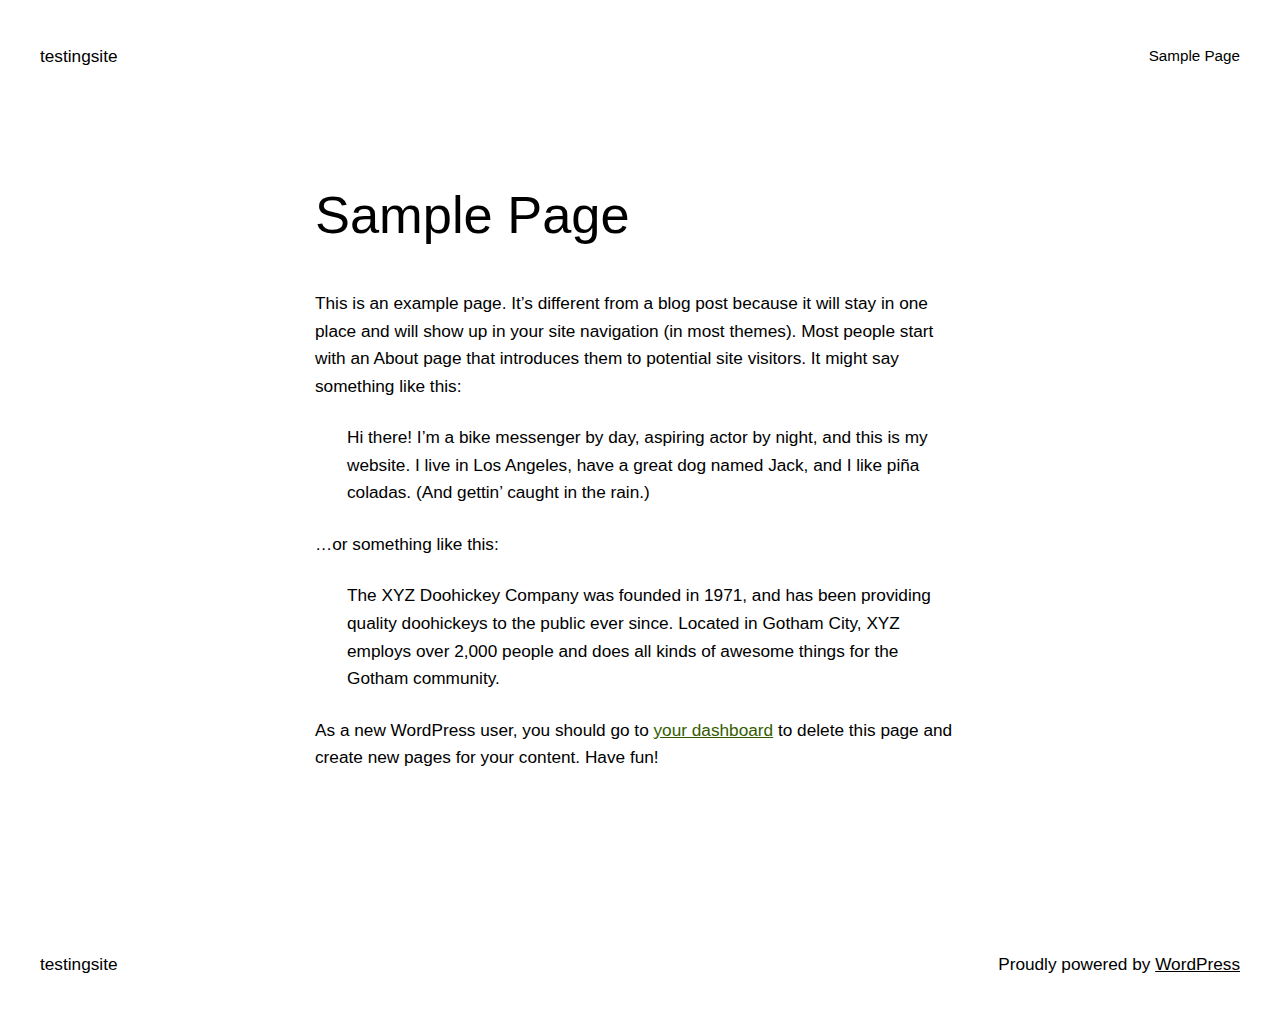
<file: sample-page/index.html>
<!DOCTYPE html>
<html lang="en-US">
<head>
	<meta charset="UTF-8">
	<meta name="viewport" content="width=device-width, initial-scale=1">
<meta name="robots" content="max-image-preview:large">
<title>Sample Page &#8211; testingsite</title>
<link rel="alternate" type="application/rss+xml" title="testingsite &raquo; Feed" href="http://danieshtahir.github.io/mytestingSite/feed/">
<link rel="alternate" type="application/rss+xml" title="testingsite &raquo; Comments Feed" href="http://danieshtahir.github.io/mytestingSite/comments/feed/">
<link rel="alternate" type="application/rss+xml" title="testingsite &raquo; Sample Page Comments Feed" href="http://danieshtahir.github.io/mytestingSite/sample-page/feed/">
<script>
window._wpemojiSettings = {"baseUrl":"https:\/\/s.w.org\/images\/core\/emoji\/14.0.0\/72x72\/","ext":".png","svgUrl":"https:\/\/s.w.org\/images\/core\/emoji\/14.0.0\/svg\/","svgExt":".svg","source":{"concatemoji":"http:\/\/danieshtahir.github.io\/mytestingSite\/wp-includes\/js\/wp-emoji-release.min.js?ver=6.1.1"}};
/*! This file is auto-generated */
!function(e,a,t){var n,r,o,i=a.createElement("canvas"),p=i.getContext&&i.getContext("2d");function s(e,t){var a=String.fromCharCode,e=(p.clearRect(0,0,i.width,i.height),p.fillText(a.apply(this,e),0,0),i.toDataURL());return p.clearRect(0,0,i.width,i.height),p.fillText(a.apply(this,t),0,0),e===i.toDataURL()}function c(e){var t=a.createElement("script");t.src=e,t.defer=t.type="text/javascript",a.getElementsByTagName("head")[0].appendChild(t)}for(o=Array("flag","emoji"),t.supports={everything:!0,everythingExceptFlag:!0},r=0;r<o.length;r++)t.supports[o[r]]=function(e){if(p&&p.fillText)switch(p.textBaseline="top",p.font="600 32px Arial",e){case"flag":return s([127987,65039,8205,9895,65039],[127987,65039,8203,9895,65039])?!1:!s([55356,56826,55356,56819],[55356,56826,8203,55356,56819])&&!s([55356,57332,56128,56423,56128,56418,56128,56421,56128,56430,56128,56423,56128,56447],[55356,57332,8203,56128,56423,8203,56128,56418,8203,56128,56421,8203,56128,56430,8203,56128,56423,8203,56128,56447]);case"emoji":return!s([129777,127995,8205,129778,127999],[129777,127995,8203,129778,127999])}return!1}(o[r]),t.supports.everything=t.supports.everything&&t.supports[o[r]],"flag"!==o[r]&&(t.supports.everythingExceptFlag=t.supports.everythingExceptFlag&&t.supports[o[r]]);t.supports.everythingExceptFlag=t.supports.everythingExceptFlag&&!t.supports.flag,t.DOMReady=!1,t.readyCallback=function(){t.DOMReady=!0},t.supports.everything||(n=function(){t.readyCallback()},a.addEventListener?(a.addEventListener("DOMContentLoaded",n,!1),e.addEventListener("load",n,!1)):(e.attachEvent("onload",n),a.attachEvent("onreadystatechange",function(){"complete"===a.readyState&&t.readyCallback()})),(e=t.source||{}).concatemoji?c(e.concatemoji):e.wpemoji&&e.twemoji&&(c(e.twemoji),c(e.wpemoji)))}(window,document,window._wpemojiSettings);
</script>
<style>img.wp-smiley,
img.emoji {
	display: inline !important;
	border: none !important;
	box-shadow: none !important;
	height: 1em !important;
	width: 1em !important;
	margin: 0 0.07em !important;
	vertical-align: -0.1em !important;
	background: none !important;
	padding: 0 !important;
}</style>
	<style id="wp-block-site-title-inline-css">.wp-block-site-title{font-size: var(--wp--preset--font-size--medium);font-weight: normal;line-height: 1.4;}
.wp-block-site-title a:where(:not(.wp-element-button)){text-decoration: none;}
.wp-block-site-title a:where(:not(.wp-element-button)):hover{text-decoration: underline;}
.wp-block-site-title a:where(:not(.wp-element-button)):focus{text-decoration: underline dashed;}
.wp-block-site-title a:where(:not(.wp-element-button)):active{color: var(--wp--preset--color--secondary);text-decoration: none;}</style>
<style id="wp-block-page-list-inline-css">.wp-block-navigation .wp-block-page-list{display:flex;flex-direction:var(--navigation-layout-direction,initial);justify-content:var(--navigation-layout-justify,initial);align-items:var(--navigation-layout-align,initial);flex-wrap:var(--navigation-layout-wrap,wrap);background-color:inherit}.wp-block-navigation .wp-block-navigation-item{background-color:inherit}</style>
<link rel="stylesheet" id="wp-block-navigation-css" href="http://danieshtahir.github.io/mytestingSite/wp-includes/blocks/navigation/style.min.css?ver=6.1.1" media="all">
<style id="wp-block-navigation-inline-css">.wp-block-navigation{font-size: var(--wp--preset--font-size--small);}
.wp-block-navigation a:where(:not(.wp-element-button)){color: inherit;text-decoration: none;}
.wp-block-navigation a:where(:not(.wp-element-button)):hover{text-decoration: underline;}
.wp-block-navigation a:where(:not(.wp-element-button)):focus{text-decoration: underline dashed;}
.wp-block-navigation a:where(:not(.wp-element-button)):active{text-decoration: none;}</style>
<style id="wp-block-group-inline-css">.wp-block-group{box-sizing:border-box}</style>
<style id="wp-block-post-featured-image-inline-css">.wp-block-post-featured-image{margin-left:0;margin-right:0}.wp-block-post-featured-image a{display:block}.wp-block-post-featured-image img{max-width:100%;width:100%;height:auto;vertical-align:bottom;box-sizing:border-box}.wp-block-post-featured-image.alignfull img,.wp-block-post-featured-image.alignwide img{width:100%}.wp-block-post-featured-image .wp-block-post-featured-image__overlay.has-background-dim{position:absolute;inset:0;background-color:#000}.wp-block-post-featured-image{position:relative}.wp-block-post-featured-image .wp-block-post-featured-image__overlay.has-background-gradient{background-color:transparent}.wp-block-post-featured-image .wp-block-post-featured-image__overlay.has-background-dim-0{opacity:0}.wp-block-post-featured-image .wp-block-post-featured-image__overlay.has-background-dim-10{opacity:.1}.wp-block-post-featured-image .wp-block-post-featured-image__overlay.has-background-dim-20{opacity:.2}.wp-block-post-featured-image .wp-block-post-featured-image__overlay.has-background-dim-30{opacity:.3}.wp-block-post-featured-image .wp-block-post-featured-image__overlay.has-background-dim-40{opacity:.4}.wp-block-post-featured-image .wp-block-post-featured-image__overlay.has-background-dim-50{opacity:.5}.wp-block-post-featured-image .wp-block-post-featured-image__overlay.has-background-dim-60{opacity:.6}.wp-block-post-featured-image .wp-block-post-featured-image__overlay.has-background-dim-70{opacity:.7}.wp-block-post-featured-image .wp-block-post-featured-image__overlay.has-background-dim-80{opacity:.8}.wp-block-post-featured-image .wp-block-post-featured-image__overlay.has-background-dim-90{opacity:.9}.wp-block-post-featured-image .wp-block-post-featured-image__overlay.has-background-dim-100{opacity:1}</style>
<style id="wp-block-post-title-inline-css">.wp-block-post-title{word-break:break-word;box-sizing:border-box}.wp-block-post-title a{display:inline-block}
.wp-block-post-title{font-weight: 400;margin-top: 1.25rem;margin-bottom: 1.25rem;}
.wp-block-post-title a:where(:not(.wp-element-button)){text-decoration: none;}
.wp-block-post-title a:where(:not(.wp-element-button)):hover{text-decoration: underline;}
.wp-block-post-title a:where(:not(.wp-element-button)):focus{text-decoration: underline dashed;}
.wp-block-post-title a:where(:not(.wp-element-button)):active{color: var(--wp--preset--color--secondary);text-decoration: none;}</style>
<style id="wp-block-paragraph-inline-css">.is-small-text{font-size:.875em}.is-regular-text{font-size:1em}.is-large-text{font-size:2.25em}.is-larger-text{font-size:3em}.has-drop-cap:not(:focus):first-letter{float:left;font-size:8.4em;line-height:.68;font-weight:100;margin:.05em .1em 0 0;text-transform:uppercase;font-style:normal}p.has-drop-cap.has-background{overflow:hidden}p.has-background{padding:1.25em 2.375em}:where(p.has-text-color:not(.has-link-color)) a{color:inherit}</style>
<style id="wp-block-quote-inline-css">.wp-block-quote{box-sizing:border-box;overflow-wrap:break-word}.wp-block-quote.is-large:not(.is-style-plain),.wp-block-quote.is-style-large:not(.is-style-plain){margin-bottom:1em;padding:0 1em}.wp-block-quote.is-large:not(.is-style-plain) p,.wp-block-quote.is-style-large:not(.is-style-plain) p{font-size:1.5em;font-style:italic;line-height:1.6}.wp-block-quote.is-large:not(.is-style-plain) cite,.wp-block-quote.is-large:not(.is-style-plain) footer,.wp-block-quote.is-style-large:not(.is-style-plain) cite,.wp-block-quote.is-style-large:not(.is-style-plain) footer{font-size:1.125em;text-align:right}
.wp-block-quote{border-width: 1px;padding-right: var(--wp--preset--spacing--30);padding-left: var(--wp--preset--spacing--30);}
.wp-block-quote cite{font-size: var(--wp--preset--font-size--small);font-style: normal;}</style>
<style id="wp-block-post-content-inline-css">.wp-block-post-content a:where(:not(.wp-element-button)){color: var(--wp--preset--color--secondary);}</style>
<style id="wp-block-comments-inline-css">.wp-block-post-comments .alignleft{float:left}.wp-block-post-comments .alignright{float:right}.wp-block-post-comments .navigation:after{content:"";display:table;clear:both}.wp-block-post-comments .commentlist{clear:both;list-style:none;margin:0;padding:0}.wp-block-post-comments .commentlist .comment{min-height:2.25em;padding-left:3.25em}.wp-block-post-comments .commentlist .comment p{font-size:1em;line-height:1.8;margin:1em 0}.wp-block-post-comments .commentlist .children{list-style:none;margin:0;padding:0}.wp-block-post-comments .comment-author{line-height:1.5}.wp-block-post-comments .comment-author .avatar{border-radius:1.5em;display:block;float:left;height:2.5em;margin-top:.5em;margin-right:.75em;width:2.5em}.wp-block-post-comments .comment-author cite{font-style:normal}.wp-block-post-comments .comment-meta{font-size:.875em;line-height:1.5}.wp-block-post-comments .comment-meta b{font-weight:400}.wp-block-post-comments .comment-meta .comment-awaiting-moderation{margin-top:1em;margin-bottom:1em;display:block}.wp-block-post-comments .comment-body .commentmetadata{font-size:.875em}.wp-block-post-comments .comment-form-author label,.wp-block-post-comments .comment-form-comment label,.wp-block-post-comments .comment-form-email label,.wp-block-post-comments .comment-form-url label{display:block;margin-bottom:.25em}.wp-block-post-comments .comment-form input:not([type=submit]):not([type=checkbox]),.wp-block-post-comments .comment-form textarea{display:block;box-sizing:border-box;width:100%}.wp-block-post-comments .comment-form-cookies-consent{display:flex;gap:.25em}.wp-block-post-comments .comment-form-cookies-consent #wp-comment-cookies-consent{margin-top:.35em}.wp-block-post-comments .comment-reply-title{margin-bottom:0}.wp-block-post-comments .comment-reply-title :where(small){font-size:var(--wp--preset--font-size--medium,smaller);margin-left:.5em}.wp-block-post-comments .reply{font-size:.875em;margin-bottom:1.4em}.wp-block-post-comments input:not([type=submit]),.wp-block-post-comments textarea{border:1px solid #949494;font-size:1em;font-family:inherit}.wp-block-post-comments input:not([type=submit]):not([type=checkbox]),.wp-block-post-comments textarea{padding:calc(.667em + 2px)}:where(.wp-block-post-comments input[type=submit]){border:none}</style>
<style id="wp-block-library-inline-css">:root{--wp-admin-theme-color:#007cba;--wp-admin-theme-color--rgb:0,124,186;--wp-admin-theme-color-darker-10:#006ba1;--wp-admin-theme-color-darker-10--rgb:0,107,161;--wp-admin-theme-color-darker-20:#005a87;--wp-admin-theme-color-darker-20--rgb:0,90,135;--wp-admin-border-width-focus:2px}@media (-webkit-min-device-pixel-ratio:2),(min-resolution:192dpi){:root{--wp-admin-border-width-focus:1.5px}}.wp-element-button{cursor:pointer}:root{--wp--preset--font-size--normal:16px;--wp--preset--font-size--huge:42px}:root .has-very-light-gray-background-color{background-color:#eee}:root .has-very-dark-gray-background-color{background-color:#313131}:root .has-very-light-gray-color{color:#eee}:root .has-very-dark-gray-color{color:#313131}:root .has-vivid-green-cyan-to-vivid-cyan-blue-gradient-background{background:linear-gradient(135deg,#00d084,#0693e3)}:root .has-purple-crush-gradient-background{background:linear-gradient(135deg,#34e2e4,#4721fb 50%,#ab1dfe)}:root .has-hazy-dawn-gradient-background{background:linear-gradient(135deg,#faaca8,#dad0ec)}:root .has-subdued-olive-gradient-background{background:linear-gradient(135deg,#fafae1,#67a671)}:root .has-atomic-cream-gradient-background{background:linear-gradient(135deg,#fdd79a,#004a59)}:root .has-nightshade-gradient-background{background:linear-gradient(135deg,#330968,#31cdcf)}:root .has-midnight-gradient-background{background:linear-gradient(135deg,#020381,#2874fc)}.has-regular-font-size{font-size:1em}.has-larger-font-size{font-size:2.625em}.has-normal-font-size{font-size:var(--wp--preset--font-size--normal)}.has-huge-font-size{font-size:var(--wp--preset--font-size--huge)}.has-text-align-center{text-align:center}.has-text-align-left{text-align:left}.has-text-align-right{text-align:right}#end-resizable-editor-section{display:none}.aligncenter{clear:both}.items-justified-left{justify-content:flex-start}.items-justified-center{justify-content:center}.items-justified-right{justify-content:flex-end}.items-justified-space-between{justify-content:space-between}.screen-reader-text{border:0;clip:rect(1px,1px,1px,1px);clip-path:inset(50%);height:1px;margin:-1px;overflow:hidden;padding:0;position:absolute;width:1px;word-wrap:normal!important}.screen-reader-text:focus{background-color:#ddd;clip:auto!important;clip-path:none;color:#444;display:block;font-size:1em;height:auto;left:5px;line-height:normal;padding:15px 23px 14px;text-decoration:none;top:5px;width:auto;z-index:100000}html :where(.has-border-color){border-style:solid}html :where([style*=border-top-color]){border-top-style:solid}html :where([style*=border-right-color]){border-right-style:solid}html :where([style*=border-bottom-color]){border-bottom-style:solid}html :where([style*=border-left-color]){border-left-style:solid}html :where([style*=border-width]){border-style:solid}html :where([style*=border-top-width]){border-top-style:solid}html :where([style*=border-right-width]){border-right-style:solid}html :where([style*=border-bottom-width]){border-bottom-style:solid}html :where([style*=border-left-width]){border-left-style:solid}html :where(img[class*=wp-image-]){height:auto;max-width:100%}figure{margin:0 0 1em}</style>
<style id="global-styles-inline-css">body{--wp--preset--color--black: #000000;--wp--preset--color--cyan-bluish-gray: #abb8c3;--wp--preset--color--white: #ffffff;--wp--preset--color--pale-pink: #f78da7;--wp--preset--color--vivid-red: #cf2e2e;--wp--preset--color--luminous-vivid-orange: #ff6900;--wp--preset--color--luminous-vivid-amber: #fcb900;--wp--preset--color--light-green-cyan: #7bdcb5;--wp--preset--color--vivid-green-cyan: #00d084;--wp--preset--color--pale-cyan-blue: #8ed1fc;--wp--preset--color--vivid-cyan-blue: #0693e3;--wp--preset--color--vivid-purple: #9b51e0;--wp--preset--color--base: #ffffff;--wp--preset--color--contrast: #000000;--wp--preset--color--primary: #9DFF20;--wp--preset--color--secondary: #345C00;--wp--preset--color--tertiary: #F6F6F6;--wp--preset--gradient--vivid-cyan-blue-to-vivid-purple: linear-gradient(135deg,rgba(6,147,227,1) 0%,rgb(155,81,224) 100%);--wp--preset--gradient--light-green-cyan-to-vivid-green-cyan: linear-gradient(135deg,rgb(122,220,180) 0%,rgb(0,208,130) 100%);--wp--preset--gradient--luminous-vivid-amber-to-luminous-vivid-orange: linear-gradient(135deg,rgba(252,185,0,1) 0%,rgba(255,105,0,1) 100%);--wp--preset--gradient--luminous-vivid-orange-to-vivid-red: linear-gradient(135deg,rgba(255,105,0,1) 0%,rgb(207,46,46) 100%);--wp--preset--gradient--very-light-gray-to-cyan-bluish-gray: linear-gradient(135deg,rgb(238,238,238) 0%,rgb(169,184,195) 100%);--wp--preset--gradient--cool-to-warm-spectrum: linear-gradient(135deg,rgb(74,234,220) 0%,rgb(151,120,209) 20%,rgb(207,42,186) 40%,rgb(238,44,130) 60%,rgb(251,105,98) 80%,rgb(254,248,76) 100%);--wp--preset--gradient--blush-light-purple: linear-gradient(135deg,rgb(255,206,236) 0%,rgb(152,150,240) 100%);--wp--preset--gradient--blush-bordeaux: linear-gradient(135deg,rgb(254,205,165) 0%,rgb(254,45,45) 50%,rgb(107,0,62) 100%);--wp--preset--gradient--luminous-dusk: linear-gradient(135deg,rgb(255,203,112) 0%,rgb(199,81,192) 50%,rgb(65,88,208) 100%);--wp--preset--gradient--pale-ocean: linear-gradient(135deg,rgb(255,245,203) 0%,rgb(182,227,212) 50%,rgb(51,167,181) 100%);--wp--preset--gradient--electric-grass: linear-gradient(135deg,rgb(202,248,128) 0%,rgb(113,206,126) 100%);--wp--preset--gradient--midnight: linear-gradient(135deg,rgb(2,3,129) 0%,rgb(40,116,252) 100%);--wp--preset--duotone--dark-grayscale: url('#wp-duotone-dark-grayscale');--wp--preset--duotone--grayscale: url('#wp-duotone-grayscale');--wp--preset--duotone--purple-yellow: url('#wp-duotone-purple-yellow');--wp--preset--duotone--blue-red: url('#wp-duotone-blue-red');--wp--preset--duotone--midnight: url('#wp-duotone-midnight');--wp--preset--duotone--magenta-yellow: url('#wp-duotone-magenta-yellow');--wp--preset--duotone--purple-green: url('#wp-duotone-purple-green');--wp--preset--duotone--blue-orange: url('#wp-duotone-blue-orange');--wp--preset--font-size--small: clamp(0.875rem, 0.875rem + ((1vw - 0.48rem) * 0.24), 1rem);--wp--preset--font-size--medium: clamp(1rem, 1rem + ((1vw - 0.48rem) * 0.24), 1.125rem);--wp--preset--font-size--large: clamp(1.75rem, 1.75rem + ((1vw - 0.48rem) * 0.24), 1.875rem);--wp--preset--font-size--x-large: 2.25rem;--wp--preset--font-size--xx-large: clamp(4rem, 4rem + ((1vw - 0.48rem) * 11.538), 10rem);--wp--preset--font-family--dm-sans: "DM Sans", sans-serif;--wp--preset--font-family--ibm-plex-mono: 'IBM Plex Mono', monospace;--wp--preset--font-family--inter: "Inter", sans-serif;--wp--preset--font-family--system-font: -apple-system,BlinkMacSystemFont,"Segoe UI",Roboto,Oxygen-Sans,Ubuntu,Cantarell,"Helvetica Neue",sans-serif;--wp--preset--font-family--source-serif-pro: "Source Serif Pro", serif;--wp--preset--spacing--30: clamp(1.5rem, 5vw, 2rem);--wp--preset--spacing--40: clamp(1.8rem, 1.8rem + ((1vw - 0.48rem) * 2.885), 3rem);--wp--preset--spacing--50: clamp(2.5rem, 8vw, 4.5rem);--wp--preset--spacing--60: clamp(3.75rem, 10vw, 7rem);--wp--preset--spacing--70: clamp(5rem, 5.25rem + ((1vw - 0.48rem) * 9.096), 8rem);--wp--preset--spacing--80: clamp(7rem, 14vw, 11rem);}body { margin: 0;--wp--style--global--content-size: 650px;--wp--style--global--wide-size: 1200px; }.wp-site-blocks { padding-top: var(--wp--style--root--padding-top); padding-bottom: var(--wp--style--root--padding-bottom); }.has-global-padding { padding-right: var(--wp--style--root--padding-right); padding-left: var(--wp--style--root--padding-left); }.has-global-padding :where(.has-global-padding) { padding-right: 0; padding-left: 0; }.has-global-padding > .alignfull { margin-right: calc(var(--wp--style--root--padding-right) * -1); margin-left: calc(var(--wp--style--root--padding-left) * -1); }.has-global-padding :where(.has-global-padding) > .alignfull { margin-right: 0; margin-left: 0; }.has-global-padding > .alignfull:where(:not(.has-global-padding)) > :where([class*="wp-block-"]:not(.alignfull):not([class*="__"]),p,h1,h2,h3,h4,h5,h6,ul,ol) { padding-right: var(--wp--style--root--padding-right); padding-left: var(--wp--style--root--padding-left); }.has-global-padding :where(.has-global-padding) > .alignfull:where(:not(.has-global-padding)) > :where([class*="wp-block-"]:not(.alignfull):not([class*="__"]),p,h1,h2,h3,h4,h5,h6,ul,ol) { padding-right: 0; padding-left: 0; }.wp-site-blocks > .alignleft { float: left; margin-right: 2em; }.wp-site-blocks > .alignright { float: right; margin-left: 2em; }.wp-site-blocks > .aligncenter { justify-content: center; margin-left: auto; margin-right: auto; }.wp-site-blocks > * { margin-block-start: 0; margin-block-end: 0; }.wp-site-blocks > * + * { margin-block-start: 1.5rem; }body { --wp--style--block-gap: 1.5rem; }body .is-layout-flow > *{margin-block-start: 0;margin-block-end: 0;}body .is-layout-flow > * + *{margin-block-start: 1.5rem;margin-block-end: 0;}body .is-layout-constrained > *{margin-block-start: 0;margin-block-end: 0;}body .is-layout-constrained > * + *{margin-block-start: 1.5rem;margin-block-end: 0;}body .is-layout-flex{gap: 1.5rem;}body .is-layout-flow > .alignleft{float: left;margin-inline-start: 0;margin-inline-end: 2em;}body .is-layout-flow > .alignright{float: right;margin-inline-start: 2em;margin-inline-end: 0;}body .is-layout-flow > .aligncenter{margin-left: auto !important;margin-right: auto !important;}body .is-layout-constrained > .alignleft{float: left;margin-inline-start: 0;margin-inline-end: 2em;}body .is-layout-constrained > .alignright{float: right;margin-inline-start: 2em;margin-inline-end: 0;}body .is-layout-constrained > .aligncenter{margin-left: auto !important;margin-right: auto !important;}body .is-layout-constrained > :where(:not(.alignleft):not(.alignright):not(.alignfull)){max-width: var(--wp--style--global--content-size);margin-left: auto !important;margin-right: auto !important;}body .is-layout-constrained > .alignwide{max-width: var(--wp--style--global--wide-size);}body .is-layout-flex{display: flex;}body .is-layout-flex{flex-wrap: wrap;align-items: center;}body .is-layout-flex > *{margin: 0;}body{background-color: var(--wp--preset--color--base);color: var(--wp--preset--color--contrast);font-family: var(--wp--preset--font-family--system-font);font-size: var(--wp--preset--font-size--medium);line-height: 1.6;--wp--style--root--padding-top: var(--wp--preset--spacing--40);--wp--style--root--padding-right: var(--wp--preset--spacing--30);--wp--style--root--padding-bottom: var(--wp--preset--spacing--40);--wp--style--root--padding-left: var(--wp--preset--spacing--30);}a:where(:not(.wp-element-button)){color: var(--wp--preset--color--contrast);text-decoration: underline;}a:where(:not(.wp-element-button)):hover{text-decoration: none;}a:where(:not(.wp-element-button)):focus{text-decoration: underline dashed;}a:where(:not(.wp-element-button)):active{color: var(--wp--preset--color--secondary);text-decoration: none;}h1, h2, h3, h4, h5, h6{font-weight: 400;line-height: 1.4;}h1{font-size: clamp(2.719rem, 2.719rem + ((1vw - 0.48rem) * 1.742), 3.625rem);line-height: 1.2;}h2{font-size: clamp(2.625rem, calc(2.625rem + ((1vw - 0.48rem) * 8.4135)), 3.25rem);line-height: 1.2;}h3{font-size: var(--wp--preset--font-size--x-large);}h4{font-size: var(--wp--preset--font-size--large);}h5{font-size: var(--wp--preset--font-size--medium);font-weight: 700;text-transform: uppercase;}h6{font-size: var(--wp--preset--font-size--medium);text-transform: uppercase;}.wp-element-button, .wp-block-button__link{background-color: var(--wp--preset--color--primary);border-radius: 0;border-width: 0;color: var(--wp--preset--color--contrast);font-family: inherit;font-size: inherit;line-height: inherit;padding: calc(0.667em + 2px) calc(1.333em + 2px);text-decoration: none;}.wp-element-button:visited, .wp-block-button__link:visited{color: var(--wp--preset--color--contrast);}.wp-element-button:hover, .wp-block-button__link:hover{background-color: var(--wp--preset--color--contrast);color: var(--wp--preset--color--base);}.wp-element-button:focus, .wp-block-button__link:focus{background-color: var(--wp--preset--color--contrast);color: var(--wp--preset--color--base);}.wp-element-button:active, .wp-block-button__link:active{background-color: var(--wp--preset--color--secondary);color: var(--wp--preset--color--base);}.has-black-color{color: var(--wp--preset--color--black) !important;}.has-cyan-bluish-gray-color{color: var(--wp--preset--color--cyan-bluish-gray) !important;}.has-white-color{color: var(--wp--preset--color--white) !important;}.has-pale-pink-color{color: var(--wp--preset--color--pale-pink) !important;}.has-vivid-red-color{color: var(--wp--preset--color--vivid-red) !important;}.has-luminous-vivid-orange-color{color: var(--wp--preset--color--luminous-vivid-orange) !important;}.has-luminous-vivid-amber-color{color: var(--wp--preset--color--luminous-vivid-amber) !important;}.has-light-green-cyan-color{color: var(--wp--preset--color--light-green-cyan) !important;}.has-vivid-green-cyan-color{color: var(--wp--preset--color--vivid-green-cyan) !important;}.has-pale-cyan-blue-color{color: var(--wp--preset--color--pale-cyan-blue) !important;}.has-vivid-cyan-blue-color{color: var(--wp--preset--color--vivid-cyan-blue) !important;}.has-vivid-purple-color{color: var(--wp--preset--color--vivid-purple) !important;}.has-base-color{color: var(--wp--preset--color--base) !important;}.has-contrast-color{color: var(--wp--preset--color--contrast) !important;}.has-primary-color{color: var(--wp--preset--color--primary) !important;}.has-secondary-color{color: var(--wp--preset--color--secondary) !important;}.has-tertiary-color{color: var(--wp--preset--color--tertiary) !important;}.has-black-background-color{background-color: var(--wp--preset--color--black) !important;}.has-cyan-bluish-gray-background-color{background-color: var(--wp--preset--color--cyan-bluish-gray) !important;}.has-white-background-color{background-color: var(--wp--preset--color--white) !important;}.has-pale-pink-background-color{background-color: var(--wp--preset--color--pale-pink) !important;}.has-vivid-red-background-color{background-color: var(--wp--preset--color--vivid-red) !important;}.has-luminous-vivid-orange-background-color{background-color: var(--wp--preset--color--luminous-vivid-orange) !important;}.has-luminous-vivid-amber-background-color{background-color: var(--wp--preset--color--luminous-vivid-amber) !important;}.has-light-green-cyan-background-color{background-color: var(--wp--preset--color--light-green-cyan) !important;}.has-vivid-green-cyan-background-color{background-color: var(--wp--preset--color--vivid-green-cyan) !important;}.has-pale-cyan-blue-background-color{background-color: var(--wp--preset--color--pale-cyan-blue) !important;}.has-vivid-cyan-blue-background-color{background-color: var(--wp--preset--color--vivid-cyan-blue) !important;}.has-vivid-purple-background-color{background-color: var(--wp--preset--color--vivid-purple) !important;}.has-base-background-color{background-color: var(--wp--preset--color--base) !important;}.has-contrast-background-color{background-color: var(--wp--preset--color--contrast) !important;}.has-primary-background-color{background-color: var(--wp--preset--color--primary) !important;}.has-secondary-background-color{background-color: var(--wp--preset--color--secondary) !important;}.has-tertiary-background-color{background-color: var(--wp--preset--color--tertiary) !important;}.has-black-border-color{border-color: var(--wp--preset--color--black) !important;}.has-cyan-bluish-gray-border-color{border-color: var(--wp--preset--color--cyan-bluish-gray) !important;}.has-white-border-color{border-color: var(--wp--preset--color--white) !important;}.has-pale-pink-border-color{border-color: var(--wp--preset--color--pale-pink) !important;}.has-vivid-red-border-color{border-color: var(--wp--preset--color--vivid-red) !important;}.has-luminous-vivid-orange-border-color{border-color: var(--wp--preset--color--luminous-vivid-orange) !important;}.has-luminous-vivid-amber-border-color{border-color: var(--wp--preset--color--luminous-vivid-amber) !important;}.has-light-green-cyan-border-color{border-color: var(--wp--preset--color--light-green-cyan) !important;}.has-vivid-green-cyan-border-color{border-color: var(--wp--preset--color--vivid-green-cyan) !important;}.has-pale-cyan-blue-border-color{border-color: var(--wp--preset--color--pale-cyan-blue) !important;}.has-vivid-cyan-blue-border-color{border-color: var(--wp--preset--color--vivid-cyan-blue) !important;}.has-vivid-purple-border-color{border-color: var(--wp--preset--color--vivid-purple) !important;}.has-base-border-color{border-color: var(--wp--preset--color--base) !important;}.has-contrast-border-color{border-color: var(--wp--preset--color--contrast) !important;}.has-primary-border-color{border-color: var(--wp--preset--color--primary) !important;}.has-secondary-border-color{border-color: var(--wp--preset--color--secondary) !important;}.has-tertiary-border-color{border-color: var(--wp--preset--color--tertiary) !important;}.has-vivid-cyan-blue-to-vivid-purple-gradient-background{background: var(--wp--preset--gradient--vivid-cyan-blue-to-vivid-purple) !important;}.has-light-green-cyan-to-vivid-green-cyan-gradient-background{background: var(--wp--preset--gradient--light-green-cyan-to-vivid-green-cyan) !important;}.has-luminous-vivid-amber-to-luminous-vivid-orange-gradient-background{background: var(--wp--preset--gradient--luminous-vivid-amber-to-luminous-vivid-orange) !important;}.has-luminous-vivid-orange-to-vivid-red-gradient-background{background: var(--wp--preset--gradient--luminous-vivid-orange-to-vivid-red) !important;}.has-very-light-gray-to-cyan-bluish-gray-gradient-background{background: var(--wp--preset--gradient--very-light-gray-to-cyan-bluish-gray) !important;}.has-cool-to-warm-spectrum-gradient-background{background: var(--wp--preset--gradient--cool-to-warm-spectrum) !important;}.has-blush-light-purple-gradient-background{background: var(--wp--preset--gradient--blush-light-purple) !important;}.has-blush-bordeaux-gradient-background{background: var(--wp--preset--gradient--blush-bordeaux) !important;}.has-luminous-dusk-gradient-background{background: var(--wp--preset--gradient--luminous-dusk) !important;}.has-pale-ocean-gradient-background{background: var(--wp--preset--gradient--pale-ocean) !important;}.has-electric-grass-gradient-background{background: var(--wp--preset--gradient--electric-grass) !important;}.has-midnight-gradient-background{background: var(--wp--preset--gradient--midnight) !important;}.has-small-font-size{font-size: var(--wp--preset--font-size--small) !important;}.has-medium-font-size{font-size: var(--wp--preset--font-size--medium) !important;}.has-large-font-size{font-size: var(--wp--preset--font-size--large) !important;}.has-x-large-font-size{font-size: var(--wp--preset--font-size--x-large) !important;}.has-xx-large-font-size{font-size: var(--wp--preset--font-size--xx-large) !important;}.has-dm-sans-font-family{font-family: var(--wp--preset--font-family--dm-sans) !important;}.has-ibm-plex-mono-font-family{font-family: var(--wp--preset--font-family--ibm-plex-mono) !important;}.has-inter-font-family{font-family: var(--wp--preset--font-family--inter) !important;}.has-system-font-font-family{font-family: var(--wp--preset--font-family--system-font) !important;}.has-source-serif-pro-font-family{font-family: var(--wp--preset--font-family--source-serif-pro) !important;}</style>
<style id="core-block-supports-inline-css">.wp-block-navigation.wp-container-2{justify-content:flex-end;}.wp-block-group.wp-container-3,.wp-block-group.wp-container-9{justify-content:space-between;}</style>
<style id="wp-webfonts-inline-css">@font-face{font-family:"DM Sans";font-style:normal;font-weight:400;font-display:fallback;src:local("DM Sans"), url('http://danieshtahir.github.io/mytestingSite/wp-content/themes/twentytwentythree/assets/fonts/dm-sans/DMSans-Regular.woff2') format('woff2');font-stretch:normal;}@font-face{font-family:"DM Sans";font-style:italic;font-weight:400;font-display:fallback;src:local("DM Sans"), url('http://danieshtahir.github.io/mytestingSite/wp-content/themes/twentytwentythree/assets/fonts/dm-sans/DMSans-Regular-Italic.woff2') format('woff2');font-stretch:normal;}@font-face{font-family:"DM Sans";font-style:normal;font-weight:700;font-display:fallback;src:local("DM Sans"), url('http://danieshtahir.github.io/mytestingSite/wp-content/themes/twentytwentythree/assets/fonts/dm-sans/DMSans-Bold.woff2') format('woff2');font-stretch:normal;}@font-face{font-family:"DM Sans";font-style:italic;font-weight:700;font-display:fallback;src:local("DM Sans"), url('http://danieshtahir.github.io/mytestingSite/wp-content/themes/twentytwentythree/assets/fonts/dm-sans/DMSans-Bold-Italic.woff2') format('woff2');font-stretch:normal;}@font-face{font-family:"IBM Plex Mono";font-style:normal;font-weight:300;font-display:block;src:local("IBM Plex Mono"), url('http://danieshtahir.github.io/mytestingSite/wp-content/themes/twentytwentythree/assets/fonts/ibm-plex-mono/IBMPlexMono-Light.woff2') format('woff2');font-stretch:normal;}@font-face{font-family:"IBM Plex Mono";font-style:normal;font-weight:400;font-display:block;src:local("IBM Plex Mono"), url('http://danieshtahir.github.io/mytestingSite/wp-content/themes/twentytwentythree/assets/fonts/ibm-plex-mono/IBMPlexMono-Regular.woff2') format('woff2');font-stretch:normal;}@font-face{font-family:"IBM Plex Mono";font-style:italic;font-weight:400;font-display:block;src:local("IBM Plex Mono"), url('http://danieshtahir.github.io/mytestingSite/wp-content/themes/twentytwentythree/assets/fonts/ibm-plex-mono/IBMPlexMono-Italic.woff2') format('woff2');font-stretch:normal;}@font-face{font-family:"IBM Plex Mono";font-style:normal;font-weight:700;font-display:block;src:local("IBM Plex Mono"), url('http://danieshtahir.github.io/mytestingSite/wp-content/themes/twentytwentythree/assets/fonts/ibm-plex-mono/IBMPlexMono-Bold.woff2') format('woff2');font-stretch:normal;}@font-face{font-family:Inter;font-style:normal;font-weight:200 900;font-display:fallback;src:local(Inter), url('http://danieshtahir.github.io/mytestingSite/wp-content/themes/twentytwentythree/assets/fonts/inter/Inter-VariableFont_slnt,wght.ttf') format('truetype');font-stretch:normal;}@font-face{font-family:"Source Serif Pro";font-style:normal;font-weight:200 900;font-display:fallback;src:local("Source Serif Pro"), url('http://danieshtahir.github.io/mytestingSite/wp-content/themes/twentytwentythree/assets/fonts/source-serif-pro/SourceSerif4Variable-Roman.ttf.woff2') format('woff2');font-stretch:normal;}@font-face{font-family:"Source Serif Pro";font-style:italic;font-weight:200 900;font-display:fallback;src:local("Source Serif Pro"), url('http://danieshtahir.github.io/mytestingSite/wp-content/themes/twentytwentythree/assets/fonts/source-serif-pro/SourceSerif4Variable-Italic.ttf.woff2') format('woff2');font-stretch:normal;}</style>
<script src="http://danieshtahir.github.io/mytestingSite/wp-includes/blocks/navigation/view.min.js?ver=c24330f635f5cb9d5e0e" id="wp-block-navigation-view-js"></script>
<script src="http://danieshtahir.github.io/mytestingSite/wp-includes/blocks/navigation/view-modal.min.js?ver=45f05135277abf0b0408" id="wp-block-navigation-view-2-js"></script>
<link rel="https://api.w.org/" href="http://danieshtahir.github.io/mytestingSite/wp-json/">
<link rel="alternate" type="application/json" href="http://danieshtahir.github.io/mytestingSite/wp-json/wp/v2/pages/2">
<link rel="EditURI" type="application/rsd+xml" title="RSD" href="http://danieshtahir.github.io/mytestingSite/xmlrpc.php?rsd">
<link rel="wlwmanifest" type="application/wlwmanifest+xml" href="http://danieshtahir.github.io/mytestingSite/wp-includes/wlwmanifest.xml">
<meta name="generator" content="WordPress 6.1.1">
<link rel="canonical" href="http://danieshtahir.github.io/mytestingSite/sample-page/">
<link rel="shortlink" href="http://danieshtahir.github.io/mytestingSite/?p=2">
<link rel="alternate" type="application/json+oembed" href="http://danieshtahir.github.io/mytestingSite/wp-json/oembed/1.0/embed?url=http%3A%2F%2Fdanieshtahir.github.io%2FmytestingSite%2Fsample-page%2F">
<link rel="alternate" type="text/xml+oembed" href="http://danieshtahir.github.io/mytestingSite/wp-json/oembed/1.0/embed?url=http%3A%2F%2Fdanieshtahir.github.io%2FmytestingSite%2Fsample-page%2F#038;format=xml">
</head>

<body class="page-template-default page page-id-2 wp-embed-responsive">
<svg xmlns="http://www.w3.org/2000/svg" viewbox="0 0 0 0" width="0" height="0" focusable="false" role="none" style="visibility: hidden; position: absolute; left: -9999px; overflow: hidden;"><defs><filter id="wp-duotone-dark-grayscale"><fecolormatrix color-interpolation-filters="sRGB" type="matrix" values=" .299 .587 .114 0 0 .299 .587 .114 0 0 .299 .587 .114 0 0 .299 .587 .114 0 0 "></fecolormatrix><fecomponenttransfer color-interpolation-filters="sRGB"><fefuncr type="table" tablevalues="0 0.49803921568627"></fefuncr><fefuncg type="table" tablevalues="0 0.49803921568627"></fefuncg><fefuncb type="table" tablevalues="0 0.49803921568627"></fefuncb><fefunca type="table" tablevalues="1 1"></fefunca></fecomponenttransfer><fecomposite in2="SourceGraphic" operator="in"></fecomposite></filter></defs></svg><svg xmlns="http://www.w3.org/2000/svg" viewbox="0 0 0 0" width="0" height="0" focusable="false" role="none" style="visibility: hidden; position: absolute; left: -9999px; overflow: hidden;"><defs><filter id="wp-duotone-grayscale"><fecolormatrix color-interpolation-filters="sRGB" type="matrix" values=" .299 .587 .114 0 0 .299 .587 .114 0 0 .299 .587 .114 0 0 .299 .587 .114 0 0 "></fecolormatrix><fecomponenttransfer color-interpolation-filters="sRGB"><fefuncr type="table" tablevalues="0 1"></fefuncr><fefuncg type="table" tablevalues="0 1"></fefuncg><fefuncb type="table" tablevalues="0 1"></fefuncb><fefunca type="table" tablevalues="1 1"></fefunca></fecomponenttransfer><fecomposite in2="SourceGraphic" operator="in"></fecomposite></filter></defs></svg><svg xmlns="http://www.w3.org/2000/svg" viewbox="0 0 0 0" width="0" height="0" focusable="false" role="none" style="visibility: hidden; position: absolute; left: -9999px; overflow: hidden;"><defs><filter id="wp-duotone-purple-yellow"><fecolormatrix color-interpolation-filters="sRGB" type="matrix" values=" .299 .587 .114 0 0 .299 .587 .114 0 0 .299 .587 .114 0 0 .299 .587 .114 0 0 "></fecolormatrix><fecomponenttransfer color-interpolation-filters="sRGB"><fefuncr type="table" tablevalues="0.54901960784314 0.98823529411765"></fefuncr><fefuncg type="table" tablevalues="0 1"></fefuncg><fefuncb type="table" tablevalues="0.71764705882353 0.25490196078431"></fefuncb><fefunca type="table" tablevalues="1 1"></fefunca></fecomponenttransfer><fecomposite in2="SourceGraphic" operator="in"></fecomposite></filter></defs></svg><svg xmlns="http://www.w3.org/2000/svg" viewbox="0 0 0 0" width="0" height="0" focusable="false" role="none" style="visibility: hidden; position: absolute; left: -9999px; overflow: hidden;"><defs><filter id="wp-duotone-blue-red"><fecolormatrix color-interpolation-filters="sRGB" type="matrix" values=" .299 .587 .114 0 0 .299 .587 .114 0 0 .299 .587 .114 0 0 .299 .587 .114 0 0 "></fecolormatrix><fecomponenttransfer color-interpolation-filters="sRGB"><fefuncr type="table" tablevalues="0 1"></fefuncr><fefuncg type="table" tablevalues="0 0.27843137254902"></fefuncg><fefuncb type="table" tablevalues="0.5921568627451 0.27843137254902"></fefuncb><fefunca type="table" tablevalues="1 1"></fefunca></fecomponenttransfer><fecomposite in2="SourceGraphic" operator="in"></fecomposite></filter></defs></svg><svg xmlns="http://www.w3.org/2000/svg" viewbox="0 0 0 0" width="0" height="0" focusable="false" role="none" style="visibility: hidden; position: absolute; left: -9999px; overflow: hidden;"><defs><filter id="wp-duotone-midnight"><fecolormatrix color-interpolation-filters="sRGB" type="matrix" values=" .299 .587 .114 0 0 .299 .587 .114 0 0 .299 .587 .114 0 0 .299 .587 .114 0 0 "></fecolormatrix><fecomponenttransfer color-interpolation-filters="sRGB"><fefuncr type="table" tablevalues="0 0"></fefuncr><fefuncg type="table" tablevalues="0 0.64705882352941"></fefuncg><fefuncb type="table" tablevalues="0 1"></fefuncb><fefunca type="table" tablevalues="1 1"></fefunca></fecomponenttransfer><fecomposite in2="SourceGraphic" operator="in"></fecomposite></filter></defs></svg><svg xmlns="http://www.w3.org/2000/svg" viewbox="0 0 0 0" width="0" height="0" focusable="false" role="none" style="visibility: hidden; position: absolute; left: -9999px; overflow: hidden;"><defs><filter id="wp-duotone-magenta-yellow"><fecolormatrix color-interpolation-filters="sRGB" type="matrix" values=" .299 .587 .114 0 0 .299 .587 .114 0 0 .299 .587 .114 0 0 .299 .587 .114 0 0 "></fecolormatrix><fecomponenttransfer color-interpolation-filters="sRGB"><fefuncr type="table" tablevalues="0.78039215686275 1"></fefuncr><fefuncg type="table" tablevalues="0 0.94901960784314"></fefuncg><fefuncb type="table" tablevalues="0.35294117647059 0.47058823529412"></fefuncb><fefunca type="table" tablevalues="1 1"></fefunca></fecomponenttransfer><fecomposite in2="SourceGraphic" operator="in"></fecomposite></filter></defs></svg><svg xmlns="http://www.w3.org/2000/svg" viewbox="0 0 0 0" width="0" height="0" focusable="false" role="none" style="visibility: hidden; position: absolute; left: -9999px; overflow: hidden;"><defs><filter id="wp-duotone-purple-green"><fecolormatrix color-interpolation-filters="sRGB" type="matrix" values=" .299 .587 .114 0 0 .299 .587 .114 0 0 .299 .587 .114 0 0 .299 .587 .114 0 0 "></fecolormatrix><fecomponenttransfer color-interpolation-filters="sRGB"><fefuncr type="table" tablevalues="0.65098039215686 0.40392156862745"></fefuncr><fefuncg type="table" tablevalues="0 1"></fefuncg><fefuncb type="table" tablevalues="0.44705882352941 0.4"></fefuncb><fefunca type="table" tablevalues="1 1"></fefunca></fecomponenttransfer><fecomposite in2="SourceGraphic" operator="in"></fecomposite></filter></defs></svg><svg xmlns="http://www.w3.org/2000/svg" viewbox="0 0 0 0" width="0" height="0" focusable="false" role="none" style="visibility: hidden; position: absolute; left: -9999px; overflow: hidden;"><defs><filter id="wp-duotone-blue-orange"><fecolormatrix color-interpolation-filters="sRGB" type="matrix" values=" .299 .587 .114 0 0 .299 .587 .114 0 0 .299 .587 .114 0 0 .299 .587 .114 0 0 "></fecolormatrix><fecomponenttransfer color-interpolation-filters="sRGB"><fefuncr type="table" tablevalues="0.098039215686275 1"></fefuncr><fefuncg type="table" tablevalues="0 0.66274509803922"></fefuncg><fefuncb type="table" tablevalues="0.84705882352941 0.41960784313725"></fefuncb><fefunca type="table" tablevalues="1 1"></fefunca></fecomponenttransfer><fecomposite in2="SourceGraphic" operator="in"></fecomposite></filter></defs></svg>
<div class="wp-site-blocks">
<header class="wp-block-template-part">
<div class="has-global-padding is-layout-constrained wp-block-group">
	
	<div class="is-content-justification-space-between is-layout-flex wp-container-3 wp-block-group alignwide" style="padding-bottom:var(--wp--preset--spacing--40)">
		<p class="wp-block-site-title"><a href="http://danieshtahir.github.io/mytestingSite" target="_self" rel="home">testingsite</a></p>
		<nav class="is-content-justification-right is-layout-flex wp-container-2 is-responsive items-justified-right is-fallback wp-block-navigation" aria-label=""><button aria-haspopup="true" aria-label="Open menu" class="wp-block-navigation__responsive-container-open " data-micromodal-trigger="modal-1"><svg width="24" height="24" xmlns="http://www.w3.org/2000/svg" viewbox="0 0 24 24" aria-hidden="true" focusable="false"><rect x="4" y="7.5" width="16" height="1.5"></rect><rect x="4" y="15" width="16" height="1.5"></rect></svg></button>
			<div class="wp-block-navigation__responsive-container  " id="modal-1">
				<div class="wp-block-navigation__responsive-close" tabindex="-1" data-micromodal-close>
					<div class="wp-block-navigation__responsive-dialog" aria-label="Menu">
							<button aria-label="Close menu" data-micromodal-close class="wp-block-navigation__responsive-container-close"><svg xmlns="http://www.w3.org/2000/svg" viewbox="0 0 24 24" width="24" height="24" aria-hidden="true" focusable="false"><path d="M13 11.8l6.1-6.3-1-1-6.1 6.2-6.1-6.2-1 1 6.1 6.3-6.5 6.7 1 1 6.5-6.6 6.5 6.6 1-1z"></path></svg></button>
						<div class="wp-block-navigation__responsive-container-content" id="modal-1-content">
							<ul class="wp-block-page-list"><li class="wp-block-pages-list__item current-menu-item wp-block-navigation-item open-on-hover-click"><a class="wp-block-pages-list__item__link wp-block-navigation-item__content" href="http://danieshtahir.github.io/mytestingSite/sample-page/" aria-current="page">Sample Page</a></li></ul>
						</div>
					</div>
				</div>
			</div></nav>
	</div>
	
</div>

</header>


<main class="is-layout-flow wp-block-group" style="margin-top:var(--wp--preset--spacing--50)">
	
	<div class="has-global-padding is-layout-constrained wp-block-group">
		
		<h1 style="margin-bottom:var(--wp--preset--spacing--40);" class="wp-block-post-title">Sample Page</h1>
	</div>
	

	<div class="has-global-padding is-layout-constrained entry-content wp-block-post-content">
<p>This is an example page. It&#8217;s different from a blog post because it will stay in one place and will show up in your site navigation (in most themes). Most people start with an About page that introduces them to potential site visitors. It might say something like this:</p>



<blockquote class="wp-block-quote"><p>Hi there! I&#8217;m a bike messenger by day, aspiring actor by night, and this is my website. I live in Los Angeles, have a great dog named Jack, and I like pi&#241;a coladas. (And gettin&#8217; caught in the rain.)</p></blockquote>



<p>&#8230;or something like this:</p>



<blockquote class="wp-block-quote"><p>The XYZ Doohickey Company was founded in 1971, and has been providing quality doohickeys to the public ever since. Located in Gotham City, XYZ employs over 2,000 people and does all kinds of awesome things for the Gotham community.</p></blockquote>



<p>As a new WordPress user, you should go to <a href="http://danieshtahir.github.io/mytestingSite/wp-admin/">your dashboard</a> to delete this page and create new pages for your content. Have fun!</p>
</div>
	<section class="wp-block-template-part">
<div class="has-global-padding is-layout-constrained wp-block-group" style="padding-top:var(--wp--preset--spacing--40);padding-right:var(--wp--preset--spacing--40);padding-bottom:var(--wp--preset--spacing--40);padding-left:var(--wp--preset--spacing--40)">
	
</div>


</section>
</main>


<footer class="wp-block-template-part">
<div class="has-global-padding is-layout-constrained wp-block-group">
	
	<div class="is-content-justification-space-between is-layout-flex wp-container-9 wp-block-group alignwide" style="padding-top:var(--wp--preset--spacing--40)">
		<p class="wp-block-site-title"><a href="http://danieshtahir.github.io/mytestingSite" target="_self" rel="home">testingsite</a></p>
		
		<p class="has-text-align-right">
		Proudly powered by <a href="https://wordpress.org/" rel="nofollow">WordPress</a>		</p>
		
	</div>
	
</div>


</footer>
</div>

		<style id="skip-link-styles">.skip-link.screen-reader-text {
			border: 0;
			clip: rect(1px,1px,1px,1px);
			clip-path: inset(50%);
			height: 1px;
			margin: -1px;
			overflow: hidden;
			padding: 0;
			position: absolute !important;
			width: 1px;
			word-wrap: normal !important;
		}

		.skip-link.screen-reader-text:focus {
			background-color: #eee;
			clip: auto !important;
			clip-path: none;
			color: #444;
			display: block;
			font-size: 1em;
			height: auto;
			left: 5px;
			line-height: normal;
			padding: 15px 23px 14px;
			text-decoration: none;
			top: 5px;
			width: auto;
			z-index: 100000;
		}</style>
		<script>( function() {
		var skipLinkTarget = document.querySelector( 'main' ),
			sibling,
			skipLinkTargetID,
			skipLink;

		// Early exit if a skip-link target can't be located.
		if ( ! skipLinkTarget ) {
			return;
		}

		// Get the site wrapper.
		// The skip-link will be injected in the beginning of it.
		sibling = document.querySelector( '.wp-site-blocks' );

		// Early exit if the root element was not found.
		if ( ! sibling ) {
			return;
		}

		// Get the skip-link target's ID, and generate one if it doesn't exist.
		skipLinkTargetID = skipLinkTarget.id;
		if ( ! skipLinkTargetID ) {
			skipLinkTargetID = 'wp--skip-link--target';
			skipLinkTarget.id = skipLinkTargetID;
		}

		// Create the skip link.
		skipLink = document.createElement( 'a' );
		skipLink.classList.add( 'skip-link', 'screen-reader-text' );
		skipLink.href = '#' + skipLinkTargetID;
		skipLink.innerHTML = 'Skip to content';

		// Inject the skip link.
		sibling.parentElement.insertBefore( skipLink, sibling );
	}() );</script>
	</body>
</html>
</file>
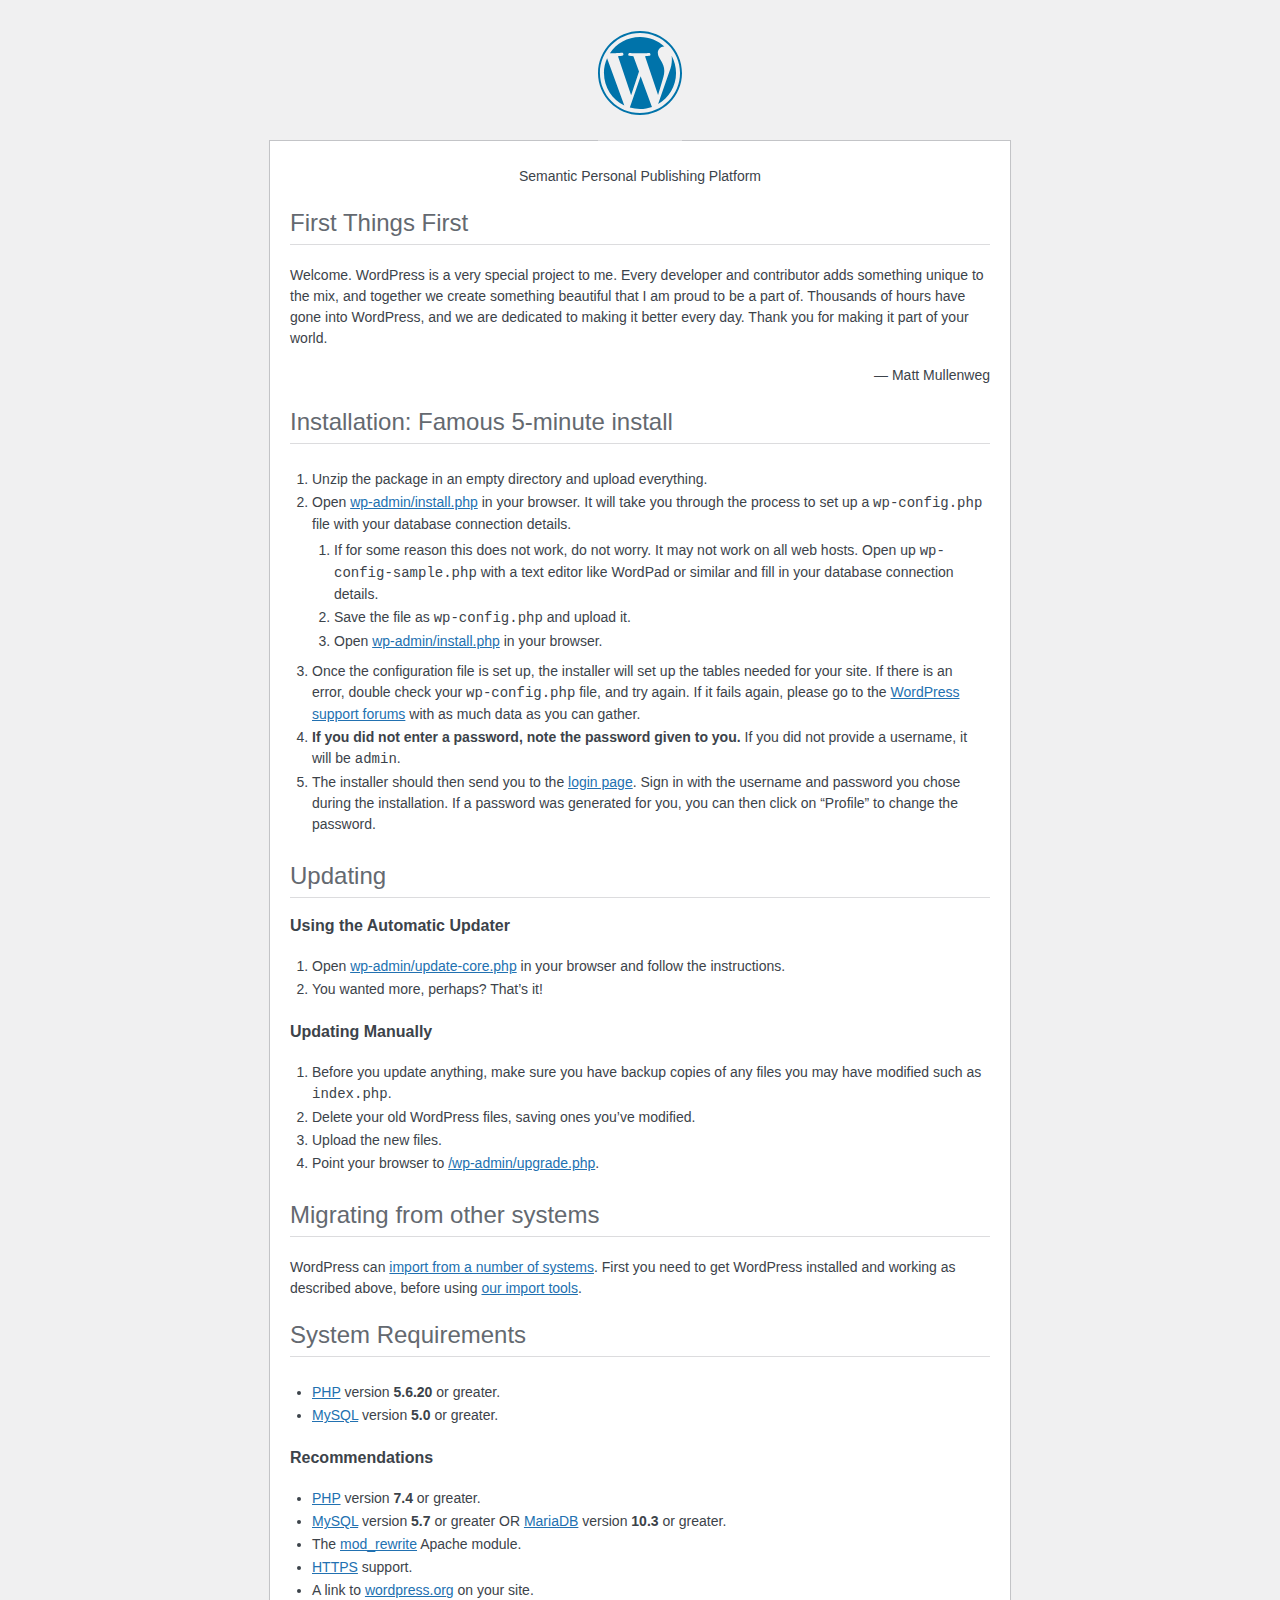
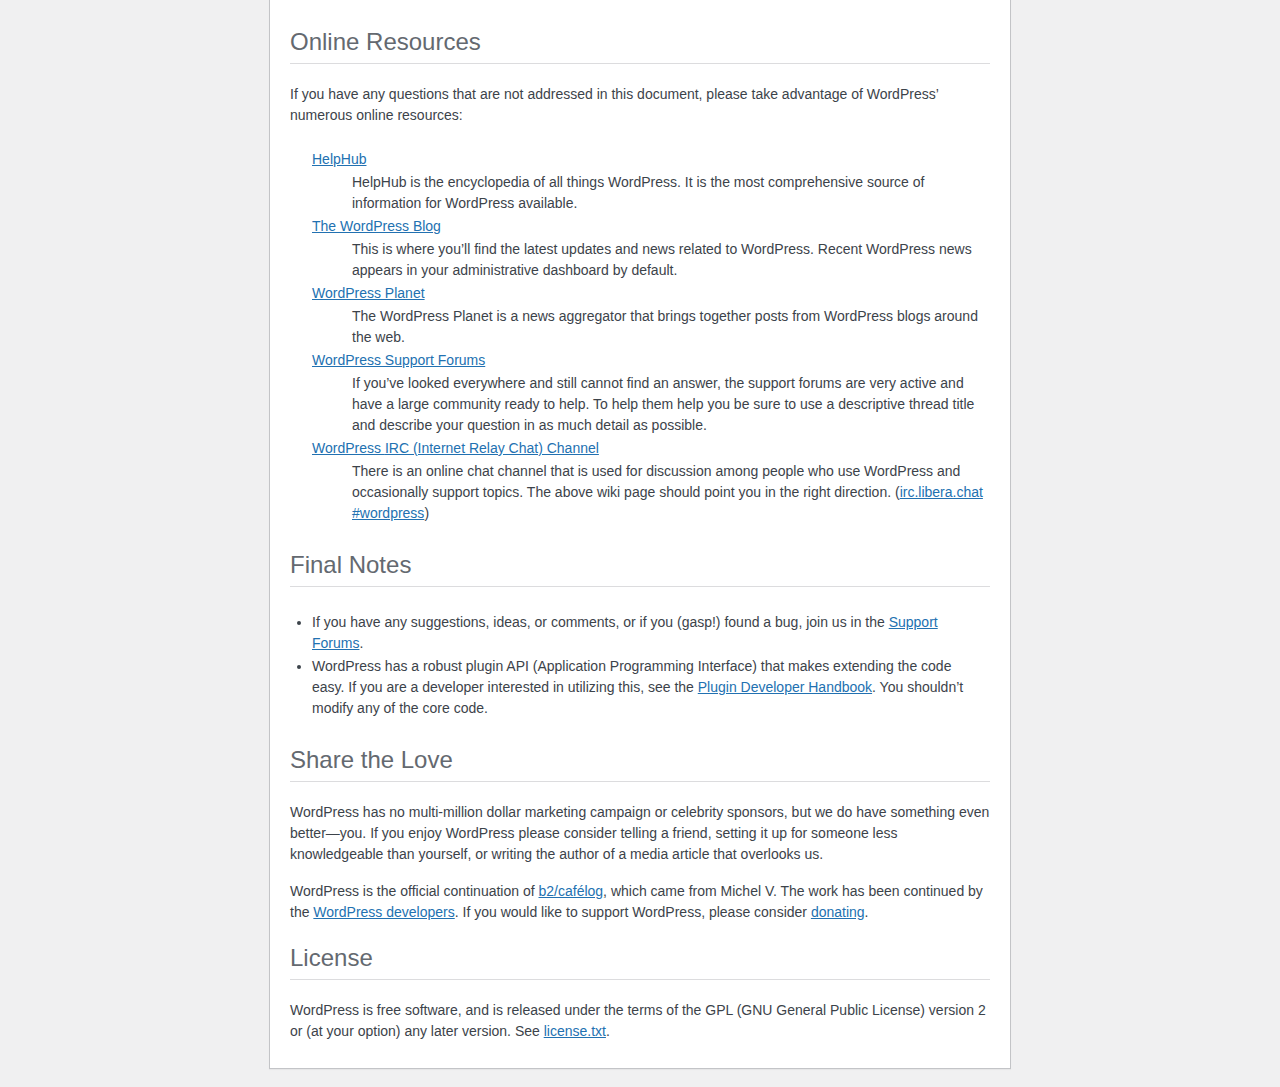
<file: readme.html>
<!DOCTYPE html>
<html lang="en">
<head>
	<meta name="viewport" content="width=device-width" />
	<meta http-equiv="Content-Type" content="text/html; charset=utf-8" />
	<title>WordPress &#8250; ReadMe</title>
	<link rel="stylesheet" href="wp-admin/css/install.css?ver=20100228" type="text/css" />
</head>
<body>
<h1 id="logo">
	<a href="https://wordpress.org/"><img alt="WordPress" src="wp-admin/images/wordpress-logo.png" /></a>
</h1>
<p style="text-align: center">Semantic Personal Publishing Platform</p>

<h2>First Things First</h2>
<p>Welcome. WordPress is a very special project to me. Every developer and contributor adds something unique to the mix, and together we create something beautiful that I am proud to be a part of. Thousands of hours have gone into WordPress, and we are dedicated to making it better every day. Thank you for making it part of your world.</p>
<p style="text-align: right">&#8212; Matt Mullenweg</p>

<h2>Installation: Famous 5-minute install</h2>
<ol>
	<li>Unzip the package in an empty directory and upload everything.</li>
	<li>Open <span class="file"><a href="wp-admin/install.php">wp-admin/install.php</a></span> in your browser. It will take you through the process to set up a <code>wp-config.php</code> file with your database connection details.
		<ol>
			<li>If for some reason this does not work, do not worry. It may not work on all web hosts. Open up <code>wp-config-sample.php</code> with a text editor like WordPad or similar and fill in your database connection details.</li>
			<li>Save the file as <code>wp-config.php</code> and upload it.</li>
			<li>Open <span class="file"><a href="wp-admin/install.php">wp-admin/install.php</a></span> in your browser.</li>
		</ol>
	</li>
	<li>Once the configuration file is set up, the installer will set up the tables needed for your site. If there is an error, double check your <code>wp-config.php</code> file, and try again. If it fails again, please go to the <a href="https://wordpress.org/support/forums/">WordPress support forums</a> with as much data as you can gather.</li>
	<li><strong>If you did not enter a password, note the password given to you.</strong> If you did not provide a username, it will be <code>admin</code>.</li>
	<li>The installer should then send you to the <a href="wp-login.php">login page</a>. Sign in with the username and password you chose during the installation. If a password was generated for you, you can then click on &#8220;Profile&#8221; to change the password.</li>
</ol>

<h2>Updating</h2>
<h3>Using the Automatic Updater</h3>
<ol>
	<li>Open <span class="file"><a href="wp-admin/update-core.php">wp-admin/update-core.php</a></span> in your browser and follow the instructions.</li>
	<li>You wanted more, perhaps? That&#8217;s it!</li>
</ol>

<h3>Updating Manually</h3>
<ol>
	<li>Before you update anything, make sure you have backup copies of any files you may have modified such as <code>index.php</code>.</li>
	<li>Delete your old WordPress files, saving ones you&#8217;ve modified.</li>
	<li>Upload the new files.</li>
	<li>Point your browser to <span class="file"><a href="wp-admin/upgrade.php">/wp-admin/upgrade.php</a>.</span></li>
</ol>

<h2>Migrating from other systems</h2>
<p>WordPress can <a href="https://wordpress.org/support/article/importing-content/">import from a number of systems</a>. First you need to get WordPress installed and working as described above, before using <a href="wp-admin/import.php">our import tools</a>.</p>

<h2>System Requirements</h2>
<ul>
	<li><a href="https://secure.php.net/">PHP</a> version <strong>5.6.20</strong> or greater.</li>
	<li><a href="https://www.mysql.com/">MySQL</a> version <strong>5.0</strong> or greater.</li>
</ul>

<h3>Recommendations</h3>
<ul>
	<li><a href="https://secure.php.net/">PHP</a> version <strong>7.4</strong> or greater.</li>
	<li><a href="https://www.mysql.com/">MySQL</a> version <strong>5.7</strong> or greater OR <a href="https://mariadb.org/">MariaDB</a> version <strong>10.3</strong> or greater.</li>
	<li>The <a href="https://httpd.apache.org/docs/2.2/mod/mod_rewrite.html">mod_rewrite</a> Apache module.</li>
	<li><a href="https://wordpress.org/news/2016/12/moving-toward-ssl/">HTTPS</a> support.</li>
	<li>A link to <a href="https://wordpress.org/">wordpress.org</a> on your site.</li>
</ul>

<h2>Online Resources</h2>
<p>If you have any questions that are not addressed in this document, please take advantage of WordPress&#8217; numerous online resources:</p>
<dl>
	<dt><a href="https://wordpress.org/support/">HelpHub</a></dt>
		<dd>HelpHub is the encyclopedia of all things WordPress. It is the most comprehensive source of information for WordPress available.</dd>
	<dt><a href="https://wordpress.org/news/">The WordPress Blog</a></dt>
		<dd>This is where you&#8217;ll find the latest updates and news related to WordPress. Recent WordPress news appears in your administrative dashboard by default.</dd>
	<dt><a href="https://planet.wordpress.org/">WordPress Planet</a></dt>
		<dd>The WordPress Planet is a news aggregator that brings together posts from WordPress blogs around the web.</dd>
	<dt><a href="https://wordpress.org/support/forums/">WordPress Support Forums</a></dt>
		<dd>If you&#8217;ve looked everywhere and still cannot find an answer, the support forums are very active and have a large community ready to help. To help them help you be sure to use a descriptive thread title and describe your question in as much detail as possible.</dd>
	<dt><a href="https://make.wordpress.org/support/handbook/appendix/other-support-locations/introduction-to-irc/">WordPress <abbr>IRC</abbr> (Internet Relay Chat) Channel</a></dt>
		<dd>There is an online chat channel that is used for discussion among people who use WordPress and occasionally support topics. The above wiki page should point you in the right direction. (<a href="https://web.libera.chat/#wordpress">irc.libera.chat #wordpress</a>)</dd>
</dl>

<h2>Final Notes</h2>
<ul>
	<li>If you have any suggestions, ideas, or comments, or if you (gasp!) found a bug, join us in the <a href="https://wordpress.org/support/forums/">Support Forums</a>.</li>
	<li>WordPress has a robust plugin <abbr>API</abbr> (Application Programming Interface) that makes extending the code easy. If you are a developer interested in utilizing this, see the <a href="https://developer.wordpress.org/plugins/">Plugin Developer Handbook</a>. You shouldn&#8217;t modify any of the core code.</li>
</ul>

<h2>Share the Love</h2>
<p>WordPress has no multi-million dollar marketing campaign or celebrity sponsors, but we do have something even better&#8212;you. If you enjoy WordPress please consider telling a friend, setting it up for someone less knowledgeable than yourself, or writing the author of a media article that overlooks us.</p>

<p>WordPress is the official continuation of <a href="http://cafelog.com/">b2/caf&#233;log</a>, which came from Michel V. The work has been continued by the <a href="https://wordpress.org/about/">WordPress developers</a>. If you would like to support WordPress, please consider <a href="https://wordpress.org/donate/">donating</a>.</p>

<h2>License</h2>
<p>WordPress is free software, and is released under the terms of the <abbr>GPL</abbr> (GNU General Public License) version 2 or (at your option) any later version. See <a href="license.txt">license.txt</a>.</p>

</body>
</html>
</file>
<file: wp-admin/css/install.css>
html {
	background: #f0f0f1;
	margin: 0 20px;
}

body {
	background: #fff;
	border: 1px solid #c3c4c7;
	color: #3c434a;
	font-family: -apple-system, BlinkMacSystemFont, "Segoe UI", Roboto, Oxygen-Sans, Ubuntu, Cantarell, "Helvetica Neue", sans-serif;
	margin: 140px auto 25px;
	padding: 20px 20px 10px;
	max-width: 700px;
	-webkit-font-smoothing: subpixel-antialiased;
	box-shadow: 0 1px 1px rgba(0, 0, 0, 0.04);
}

a {
	color: #2271b1;
}

a:hover,
a:active {
	color: #135e96;
}

a:focus {
	color: #043959;
	box-shadow:
		0 0 0 1px #4f94d4,
		0 0 2px 1px rgba(79, 148, 212, 0.8);
}

h1, h2 {
	border-bottom: 1px solid #dcdcde;
	clear: both;
	color: #646970;
	font-size: 24px;
	padding: 0 0 7px;
	font-weight: 400;
}

h3 {
	font-size: 16px;
}

p, li, dd, dt {
	padding-bottom: 2px;
	font-size: 14px;
	line-height: 1.5;
}

code, .code {
	font-family: Consolas, Monaco, monospace;
}

ul, ol, dl {
	padding: 5px 5px 5px 22px;
}

a img {
	border: 0
}
abbr {
	border: 0;
	font-variant: normal;
}

fieldset {
	border: 0;
	padding: 0;
	margin: 0;
}

label {
	cursor: pointer;
}

#logo {
	margin: -130px auto 25px;
	padding: 0 0 25px;
	width: 84px;
	height: 84px;
	overflow: hidden;
	background-image: url(../images/w-logo-blue.png?ver=20131202);
	background-image: none, url(../images/wordpress-logo.svg?ver=20131107);
	background-size: 84px;
	background-position: center top;
	background-repeat: no-repeat;
	color: #3c434a; /* same as login.css */
	font-size: 20px;
	font-weight: 400;
	line-height: 1.3em;
	text-decoration: none;
	text-align: center;
	text-indent: -9999px;
	outline: none;
}

.step {
	margin: 20px 0 15px;
}
.step, th {
	text-align: left;
	padding: 0;
}
.language-chooser.wp-core-ui .step .button.button-large {
	font-size: 14px;
}
textarea {
	border: 1px solid #dcdcde;
	font-family: -apple-system, BlinkMacSystemFont, "Segoe UI", Roboto, Oxygen-Sans, Ubuntu, Cantarell, "Helvetica Neue", sans-serif;
	width: 100%;
	box-sizing: border-box;
}

.form-table {
	border-collapse: collapse;
	margin-top: 1em;
	width: 100%;
}

.form-table td {
	margin-bottom: 9px;
	padding: 10px 20px 10px 0;
	font-size: 14px;
	vertical-align: top
}

.form-table th {
	font-size: 14px;
	text-align: left;
	padding: 10px 20px 10px 0;
	width: 140px;
	vertical-align: top;
}

.form-table code {
	line-height: 1.28571428;
	font-size: 14px;
}

.form-table p {
	margin: 4px 0 0;
	font-size: 11px;
}

.form-table input {
	line-height: 1.33333333;
	font-size: 15px;
	padding: 3px 5px;
}

input,
submit {
	font-family: -apple-system, BlinkMacSystemFont, "Segoe UI", Roboto, Oxygen-Sans, Ubuntu, Cantarell, "Helvetica Neue", sans-serif;
}

.form-table input[type=text],
.form-table input[type=email],
.form-table input[type=url],
.form-table input[type=password],
#pass-strength-result {
	width: 218px;
}

.form-table th p {
	font-weight: 400;
}

.form-table.install-success th,
.form-table.install-success td {
	vertical-align: middle;
	padding: 16px 20px 16px 0;
}

.form-table.install-success td p {
	margin: 0;
	font-size: 14px;
}

.form-table.install-success td code {
	margin: 0;
	font-size: 18px;
}

#error-page {
	margin-top: 50px;
}

#error-page p {
	font-size: 14px;
	line-height: 1.28571428;
	margin: 25px 0 20px;
}

#error-page code, .code {
	font-family: Consolas, Monaco, monospace;
}

.message {
	border-left: 4px solid #d63638;
	padding: .7em .6em;
	background-color: #fcf0f1;
}

/* rtl:ignore */
#dbname,
#uname,
#pwd,
#dbhost,
#prefix,
#user_login,
#admin_email,
#pass1,
#pass2 {
	direction: ltr;
}


/* localization */
body.rtl,
.rtl textarea,
.rtl input,
.rtl submit {
	font-family: Tahoma, sans-serif;
}

:lang(he-il) body.rtl,
:lang(he-il) .rtl textarea,
:lang(he-il) .rtl input,
:lang(he-il) .rtl submit {
	font-family: Arial, sans-serif;
}

@media only screen and (max-width: 799px) {
	body {
		margin-top: 115px;
	}
	#logo a {
		margin: -125px auto 30px;
	}
}

@media screen and (max-width: 782px) {

	.form-table {
		margin-top: 0;
	}

	.form-table th,
	.form-table td {
		display: block;
		width: auto;
		vertical-align: middle;
	}

	.form-table th {
		padding: 20px 0 0;
	}

	.form-table td {
		padding: 5px 0;
		border: 0;
		margin: 0;
	}

	textarea,
	input {
		font-size: 16px;
	}

	.form-table td input[type="text"],
	.form-table td input[type="email"],
	.form-table td input[type="url"],
	.form-table td input[type="password"],
	.form-table td select,
	.form-table td textarea,
	.form-table span.description {
		width: 100%;
		font-size: 16px;
		line-height: 1.5;
		padding: 7px 10px;
		display: block;
		max-width: none;
		box-sizing: border-box;
	}

	.wp-pwd #pass1 {
		padding-right: 50px;
	}

	.wp-pwd .button.wp-hide-pw {
		right: 0;
	}

	#pass-strength-result {
		width: 100%;
	}
}

body.language-chooser {
	max-width: 300px;
}

.language-chooser select {
	padding: 8px;
	width: 100%;
	display: block;
	border: 1px solid #dcdcde;
	background: #fff;
	color: #2c3338;
	font-size: 16px;
	font-family: Arial, sans-serif;
	font-weight: 400;
}

.language-chooser select:focus {
	color: #2c3338;
}

.language-chooser select option:hover,
.language-chooser select option:focus {
	color: #0a4b78;
}

.language-chooser .step {
	text-align: right;
}

.screen-reader-input,
.screen-reader-text {
	border: 0;
	clip: rect(1px, 1px, 1px, 1px);
	-webkit-clip-path: inset(50%);
	clip-path: inset(50%);
	height: 1px;
	margin: -1px;
	overflow: hidden;
	padding: 0;
	position: absolute;
	width: 1px;
	word-wrap: normal !important;
}

.spinner {
	background: url(../images/spinner.gif) no-repeat;
	background-size: 20px 20px;
	visibility: hidden;
	opacity: 0.7;
	filter: alpha(opacity=70);
	width: 20px;
	height: 20px;
	margin: 2px 5px 0;
}

.step .spinner {
	display: inline-block;
	vertical-align: middle;
	margin-right: 15px;
}

.button.hide-if-no-js,
.hide-if-no-js {
	display: none;
}

/**
 * HiDPI Displays
 */
@media print,
  (-webkit-min-device-pixel-ratio: 1.25),
  (min-resolution: 120dpi) {

	.spinner {
		background-image: url(../images/spinner-2x.gif);
	}

}
</file>
